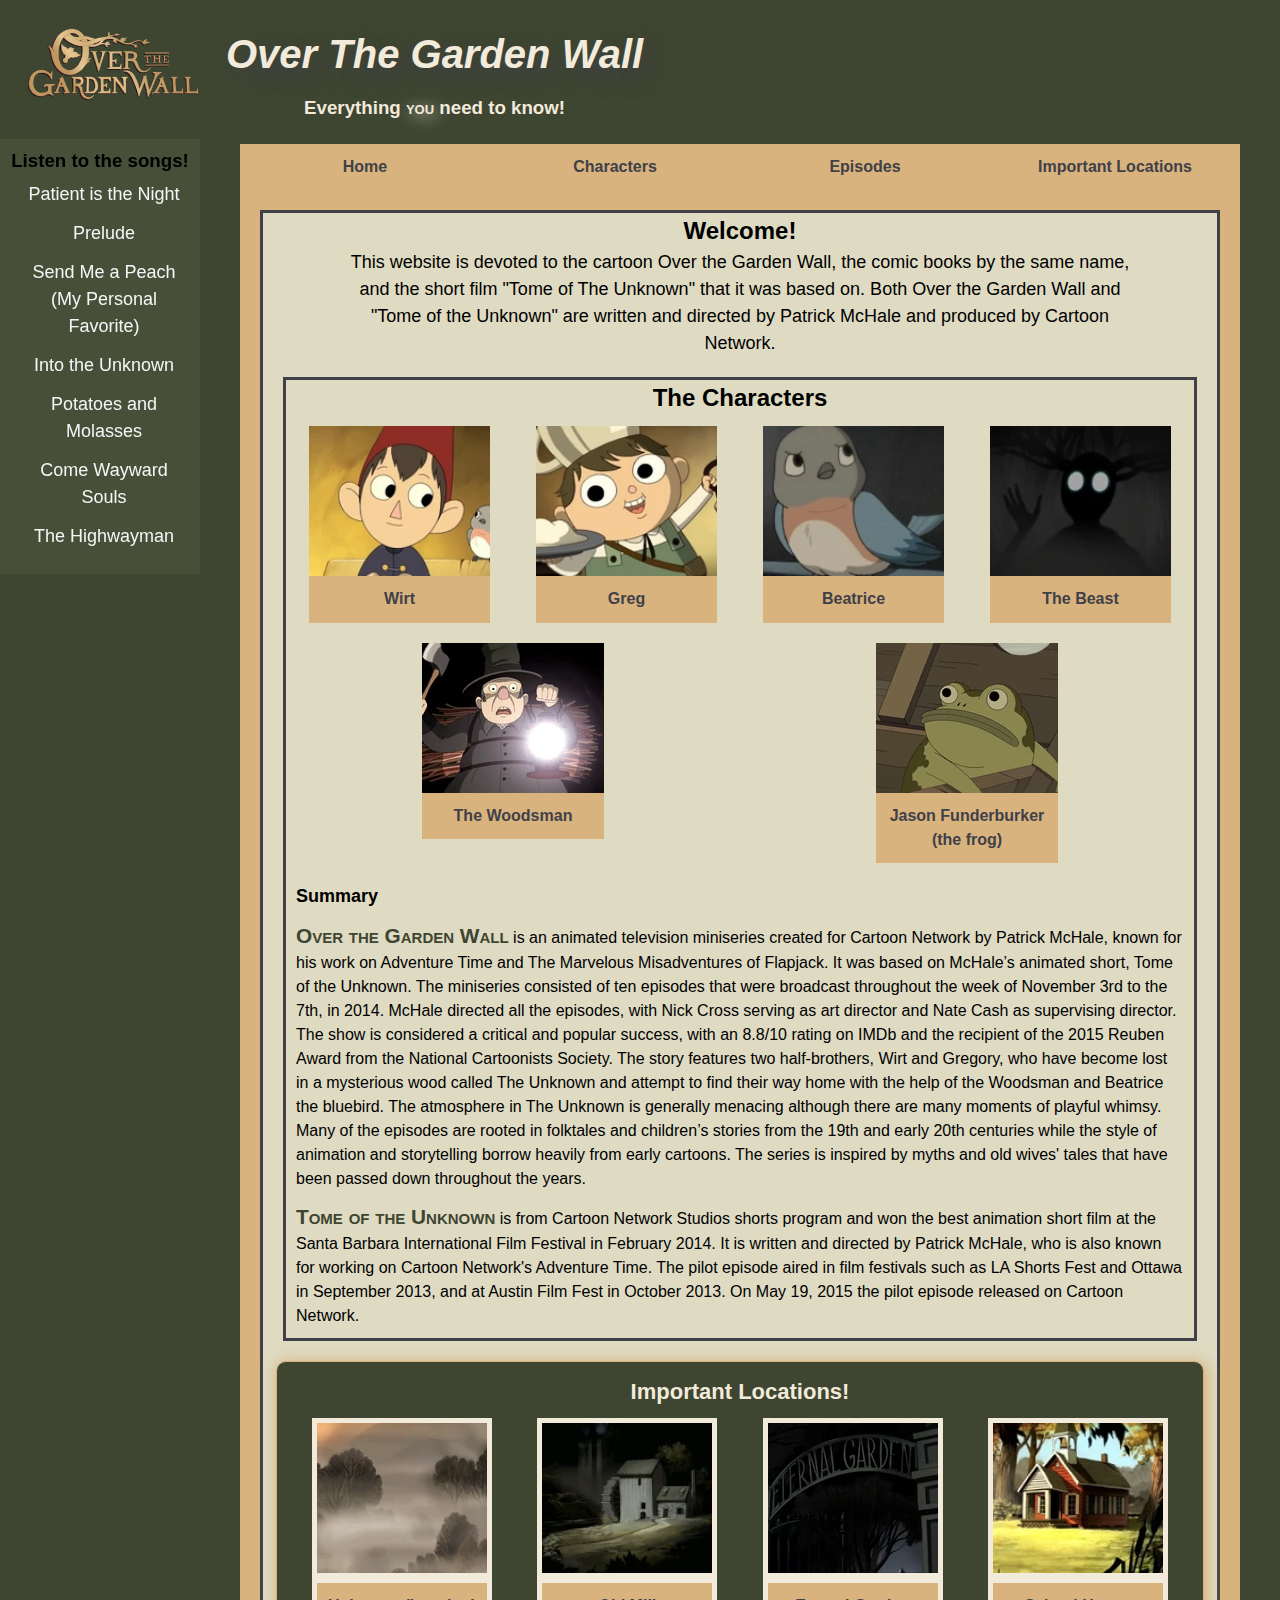
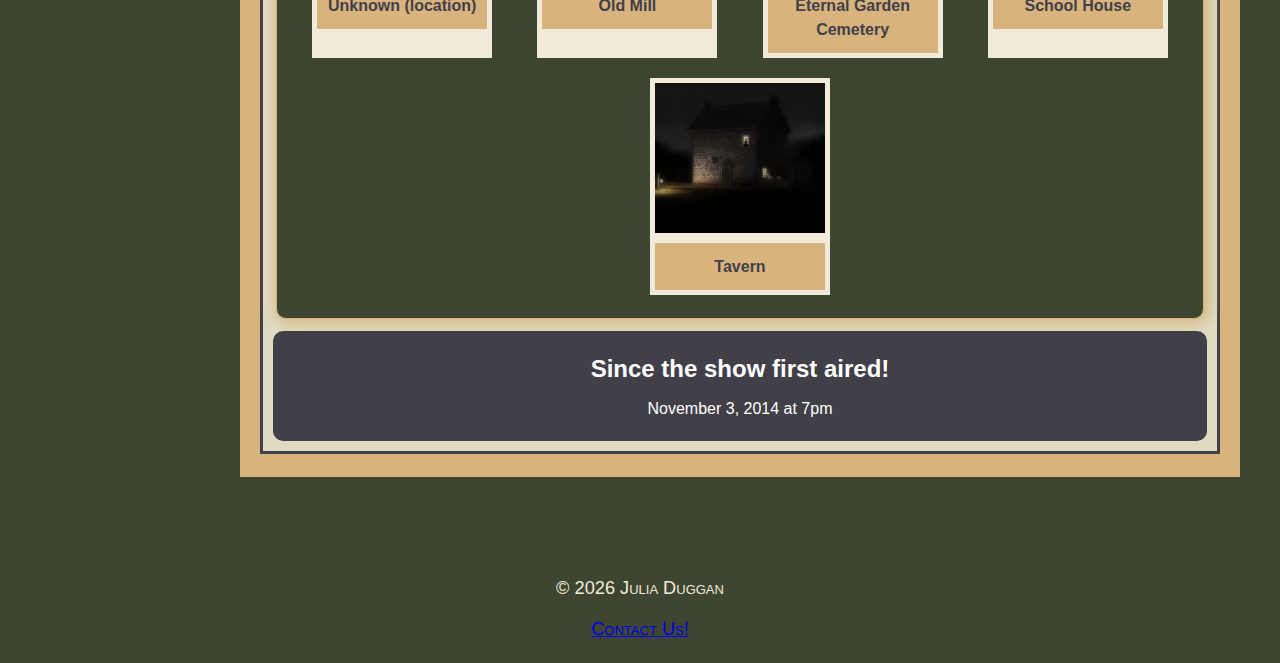
<file: index.html>
<!DOCTYPE html>
<html lang="en">
<head>
    <meta charset="UTF-8">
    <meta http-equiv="X-UA-Compatible" content="IE=edge">
    <meta name="viewport" content="width=device-width, initial-scale=1.0">
    <link rel="shortcut icon" href="images/favicon.png" type="image/x-icon">
    <link rel="stylesheet" href="https://cdnjs.cloudflare.com/ajax/libs/font-awesome/6.4.0/css/all.min.css">
    <link rel="stylesheet" href="styles/style.css">
    <title>Over the Garden Wall</title>
</head>
<body>
    <header class="clearfix">
		<a href="index.html"><img src="images/Over-the-Garden-Wall-logo-600x257.webp" alt="Click here to return to home page" title="Click here to return to home page"></a>
		<div>
			<h2>Over The Garden Wall</h2>
			<h3>Everything <span class="shadow">you</span> need to know!</h3>
		</div>
	</header>
    <main>
      <aside id="leftcol">
        <div class="sidenav">
          <h3>Listen to the songs!</h3>
          <ul>
            <li><a href="https://www.youtube.com/watch?v=GamWQdQSWmY" target="_blank">Patient is the Night</a></li>
            <li><a href="https://www.youtube.com/watch?v=htnXgyBbiyg" target="_blank">Prelude</a></li>
            <li><a href="https://www.youtube.com/watch?v=A8YkV5g32wU" target="_blank">Send Me a Peach &#40;My Personal Favorite&#41;</a></li>
            <li><a href="https://www.youtube.com/watch?v=bFQAcogDYvs" target="_blank">Into the Unknown </a></li>
            <li><a href="https://www.youtube.com/watch?v=x7dJXmgOaEo" target="_blank">Potatoes and Molasses</a></li>
            <li><a href="https://www.youtube.com/watch?v=AUofp5a0zUQ" target="_blank">Come Wayward Souls</a></li>
            <li><a href="https://www.youtube.com/watch?v=UpeBr94p_wk" target="_blank">The Highwayman</a></li>
          </ul>
        </div>
      </aside>

        <nav id="mobilemenu"></nav>
        <nav id="nav_menu">
            <ul>
                <li><a href="index.html">Home</a></li>
                <li><a href="characters/index.html">Characters</a></li>
                <li>
                    <a href="pages/ep1and2.html">Episodes</a>
                    <ul>
                        <li><a href="pages/ep1and2.html">Episodes 1 and 2</a></li>
                        <li><a href="pages/ep3and4.html">Episodes 3 and 4</a></li>
                        <li><a href="pages/ep5and6.html">Episodes 5 and 6</a></li>
                        <li><a href="pages/ep7and8.html">Episodes 7 and 8</a></li>
                        <li><a href="pages/ep9and10.html">Episodes 9 and 10</a></li>
                        <li><a href="../pages/tomeoftheunknown.html">Tome of the Unknown</a></li>
                    </ul>
                </li>
                <li id="last">
                    <a href="importantlocations/index.html">Important Locations</a>
                </li>
            </ul>
        <article>
			<section>
				<h2>Welcome!</h2>
				<p>This website is devoted to the cartoon Over the Garden Wall, the comic books by the same name, and the short film "Tome of The Unknown" that it was based on. Both Over the Garden Wall and "Tome of the Unknown" are written and directed by Patrick McHale and produced by Cartoon Network. </p>
			</section>
        <article>
            <section>
				<h2>The Characters</h2>
				<ul>
					<li><img src="images/Wirtthumb.webp" alt="Photo of the character Wirt"><a href="characters/#Wirt">Wirt</a></li>
					<li><img src="images/Gregthumb.webp" alt="Photo of the character Wirt"><a href="characters/#Greg">Greg</a></li>
					<li><img src="images/Beathumb.webp" alt="Photo of the character Beatrice"><a href="characters/#Beatrice">Beatrice</a></li>
					<li><img src="images/TheBeast.webp" alt="Photo of the character Beast"><a href="characters/#Beast">The Beast</a></li>
					<li><img src="images/Woods3.webp" alt="Photo of the character The Woodsman"><a href="characters/#Woodsman">The Woodsman</a></li>
          <li><img src="images/Gregs_frog_2944.webp" alt="Photo of the character Jason Funderburker &#40;the frog&#41;"><a href="characters/#Frog">Jason Funderburker &#40;the frog&#41;</a></li>
				</ul>
			</section>
            <h4>Summary</h4>
            <p><span class="emphasis">Over the Garden Wall</span> is an animated television miniseries created for Cartoon Network by Patrick McHale, known for his work on Adventure Time and The Marvelous Misadventures of Flapjack. It was based on McHale’s animated short, Tome of the Unknown. The miniseries consisted of ten episodes that were broadcast throughout the week of November 3rd to the 7th, in 2014. McHale directed all the episodes, with Nick Cross serving as art director and Nate Cash as supervising director. The show is considered a critical and popular success, with an 8.8/10 rating on IMDb and the recipient of the 2015 Reuben Award from the National Cartoonists Society. The story features two half-brothers, Wirt and Gregory, who have become lost in a mysterious wood called The Unknown and attempt to find their way home with the help of the Woodsman and Beatrice the bluebird. The atmosphere in The Unknown is generally menacing although there are many moments of playful whimsy. Many of the episodes are rooted in folktales and children’s stories from the 19th and early 20th centuries while the style of animation and storytelling borrow heavily from early cartoons. The series is inspired by myths and old wives' tales that have been passed down throughout the years.</p>
            <p><span class="emphasis">Tome of the Unknown</span> is from Cartoon Network Studios shorts program and won the best animation short film at the Santa Barbara International Film Festival in February 2014. It is written and directed by Patrick McHale, who is also known for working on Cartoon Network's Adventure Time. The pilot episode aired in film festivals such as LA Shorts Fest and Ottawa in September 2013, and at Austin Film Fest in October 2013. On May 19, 2015 the pilot episode released on Cartoon Network.</p>
        </article>
        <aside id="rightcol">
            <h3>Important Locations!</h3>
            <ul>
              <li>
                <img src="images/Unknown_treetops-0.webp" alt="Photo of the unknown location">
                <a href="importantlocations/#Unknown">Unknown (location)</a>
              </li>
              <li>
                <img src="images/The_old_grist_mill.webp" alt="Photo of the Old Mill">
                <a href="importantlocations/#OldMill">Old Mill</a>
              </li>
              <li>
                <img src="images/Tv6pcumx4oewxp5derau.webp" alt="Photo of the Eternal Garden Cemetery">
                <a href="importantlocations/#EternalGardenCemetery">Eternal Garden Cemetery</a>
              </li>
              <li>
                <img src="images/Schoolhouseotgw.webp" alt="Photo of the School House">
                <a href="importantlocations/#SchoolHouse">School House</a>
              </li>
              <li>
                <img src="images/Tavern.webp" alt="Photo of the Tavern">
                <a href="importantlocations/#Tavern">Tavern</a>
              </li>
            </ul>
          </aside>
        <div><button onclick="topFunction()" id="cornerBtn" title="Go to top"><i class="fa-solid fa-angle-up" style="color: gainsboro;"></i></button></div>
        
        <div style="margin-top: 20px; margin: 10px; background-color: #414048; color: #fff; border-radius: 10px; display: flex; justify-content: center; align-items: center;">
          <div style="text-align: center; padding: 10px;">
            <h1 id="displaytimer"></h1> 
            <h2>Since the show first aired!</h2>
            <p>November 3, 2014 at 7pm</p>
          </div>
        </div>     
    </article>

    </main>

    <footer>        
      <p>&copy; <span id="copyright"></span> Julia Duggan</p>
      <p><a href="https://www.hulu.com/series/over-the-garden-wall-7955110c-56cb-45b1-9eae-68550344128b" target="_blank">Contact Us!</a></p>
    </footer>
    <script src="js/script.js"></script>
</body>
</html>



<!-- things to fix
-I like how the home page content and media is the same when you resize but any other page is different
</file>
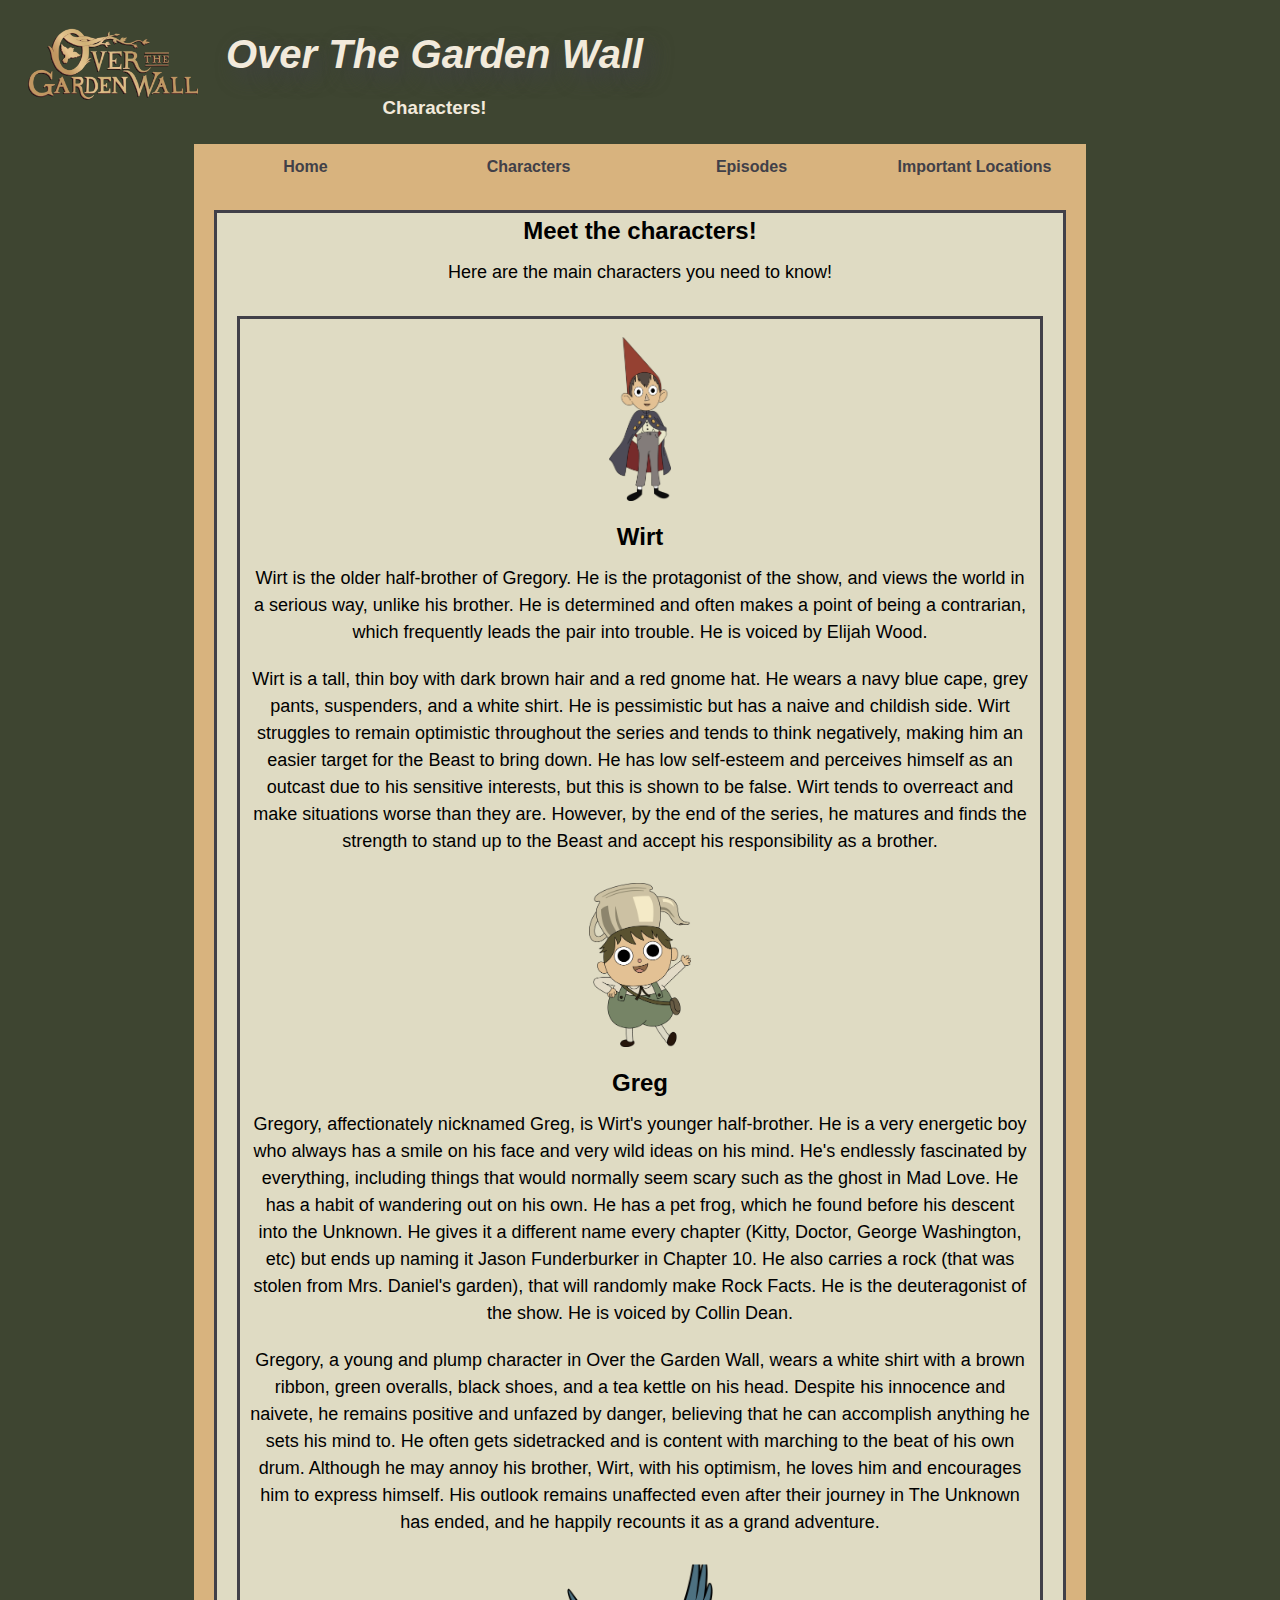
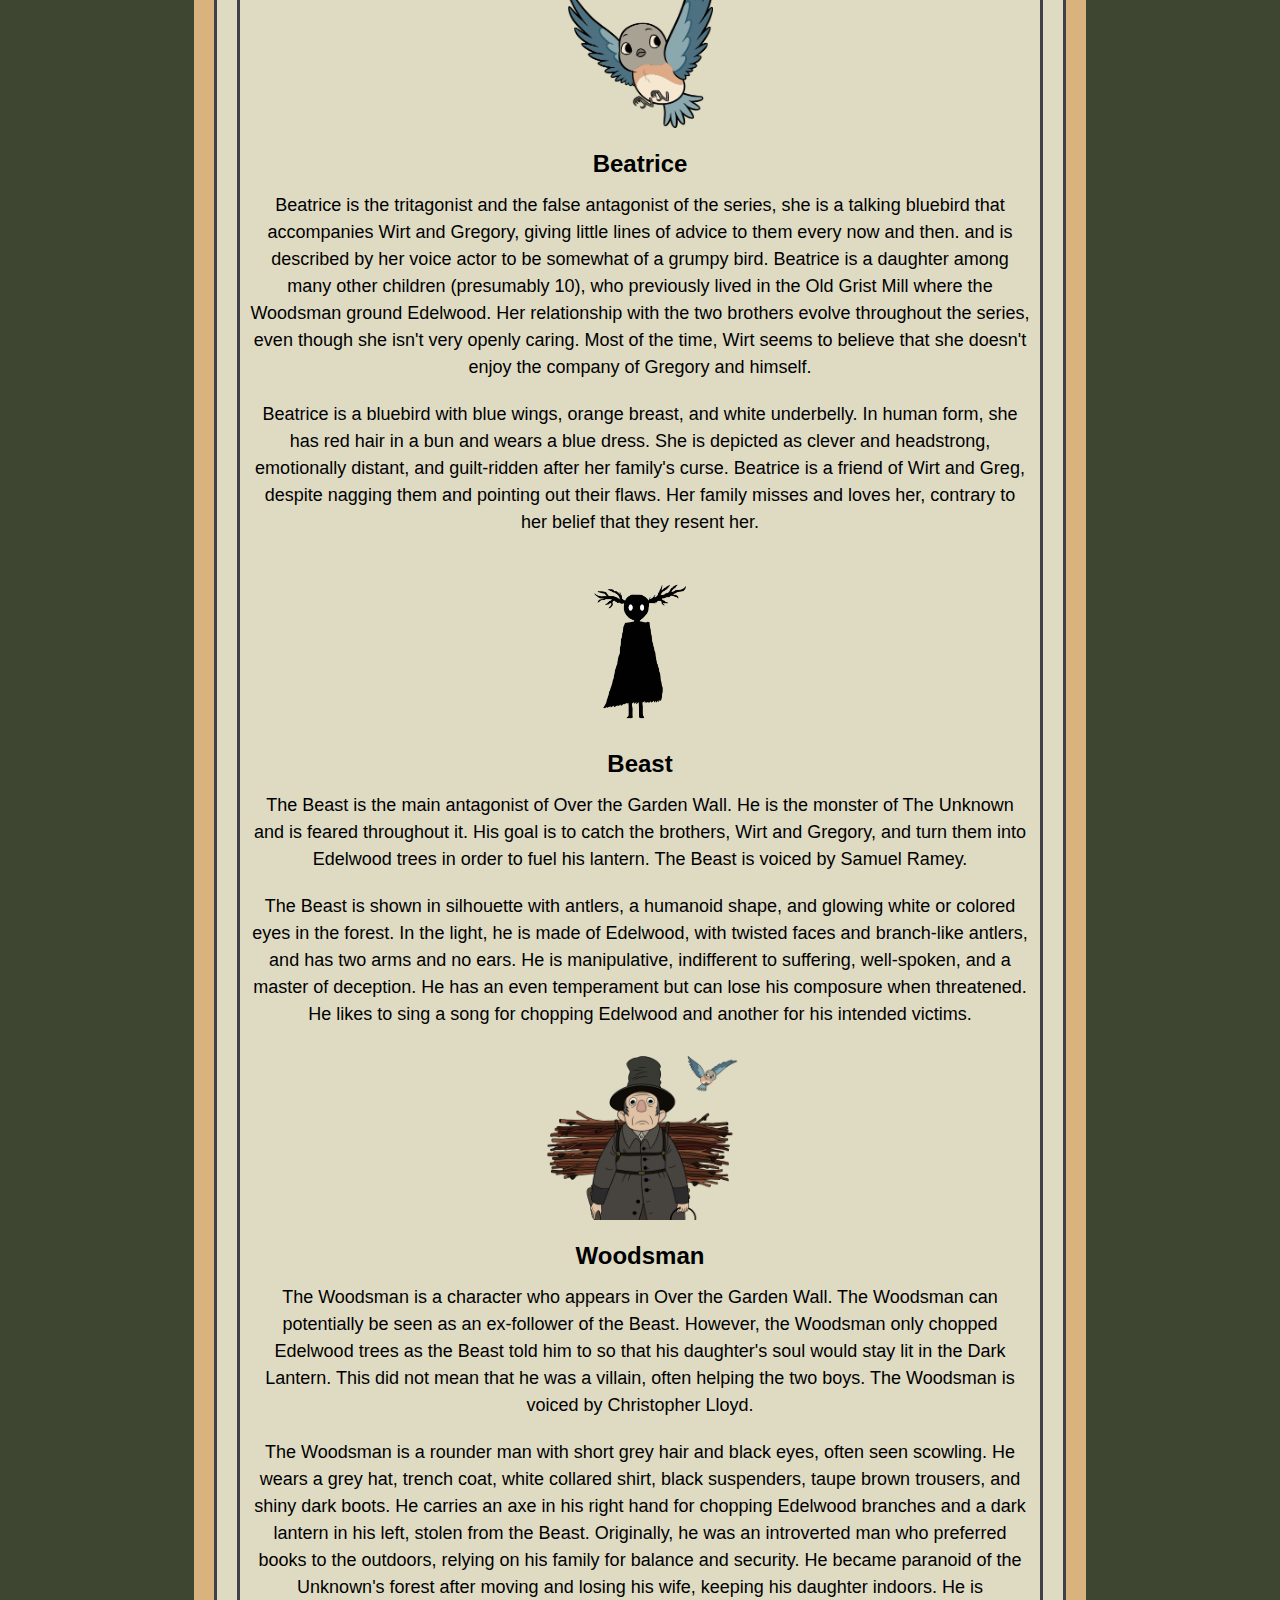
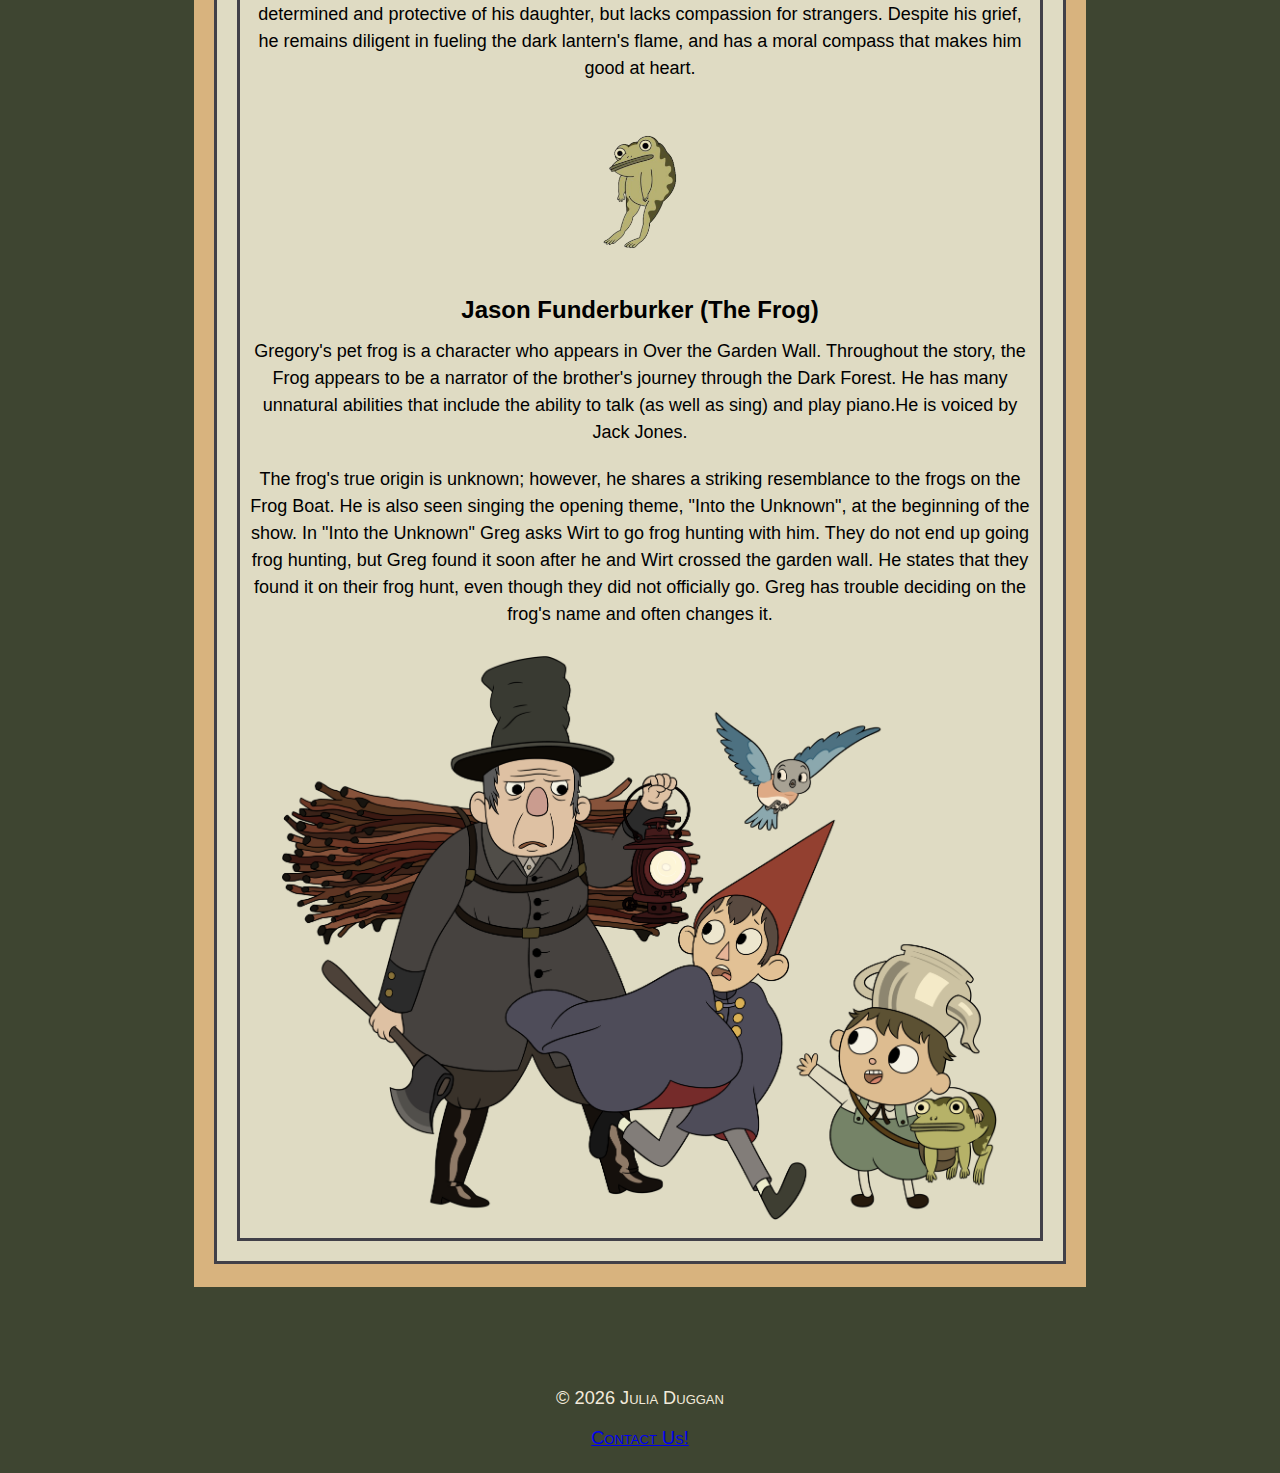
<file: characters/index.html>
<!DOCTYPE html>
<html lang="en">
<head>
    <meta charset="UTF-8">
    <meta http-equiv="X-UA-Compatible" content="IE=edge">
    <meta name="viewport" content="width=device-width, initial-scale=1.0">
    <link rel="shortcut icon" href="../images/favicon.png" type="image/x-icon">
    <link rel="stylesheet" href="https://cdnjs.cloudflare.com/ajax/libs/font-awesome/6.4.0/css/all.min.css">
    <link rel="stylesheet" href="../styles/characters.css">
    <link rel="stylesheet" href="../styles/style.css">
    <title>Over the Garden Wall | Characters</title>
</head>
<body>
    <header class="clearfix">
		<a href="index.html"><img src="../images/Over-the-Garden-Wall-logo-600x257.webp" alt="Click here to return to home page" title="Click here to return to home page"></a>
		<div>
			<h2>Over The Garden Wall</h2>
			<h3>Characters!</h3>
        </div>
	</header>
    <main>
        <nav id="mobilemenu"></nav>
        <nav id="nav_menu">
            <ul>
                <li><a href="../index.html">Home</a></li>
                <li><a href="../characters/index.html">Characters</a></li>
                <li>
                    <a href="../index.html">Episodes</a>
                    <ul>
                        <li><a href="../pages/ep1and2.html">Episodes 1 and 2</a></li>
                        <li><a href="../pages/ep3and4.html">Episodes 3 and 4</a></li>
                        <li><a href="../pages/ep5and6.html">Episodes 5 and 6</a></li>
                        <li><a href="../pages/ep7and8.html">Episodes 7 and 8</a></li>
                        <li><a href="../pages/ep9and10.html">Episodes 9 and 10</a></li>
                        <li><a href="../pages/tomeoftheunknown.html">Tome of the Unknown</a></li>
                    </ul>
                </li>
                <li id="last">
                    <a href="../importantlocations/index.html">Important Locations</a>
                </li>
            </ul>
        <article>
			<section>
				<h2>Meet the characters!</h2>
				<p>Here are the main characters you need to know!</p>
			</section>
        <article>
            <section>
                <img id="Wirt" src="../images/wirt.webp" alt="picture of the character Wirt" class="character-image">   
                <h2>Wirt</h2>
                <p>Wirt is the older half-brother of Gregory. He is the protagonist of the show, and views the world in a serious way, unlike his brother. He is determined and often makes a point of being a contrarian, which frequently leads the pair into trouble. He is voiced by Elijah Wood.</p>
                <p>Wirt is a tall, thin boy with dark brown hair and a red gnome hat. He wears a navy blue cape, grey pants, suspenders, and a white shirt. He is pessimistic but has a naive and childish side. Wirt struggles to remain optimistic throughout the series and tends to think negatively, making him an easier target for the Beast to bring down. He has low self-esteem and perceives himself as an outcast due to his sensitive interests, but this is shown to be false. Wirt tends to overreact and make situations worse than they are. However, by the end of the series, he matures and finds the strength to stand up to the Beast and accept his responsibility as a brother.
                </p>
            </section>
            <section>
                <img id="Greg" src="../images/greg.webp" alt="picture of the character Greg" class="character-image">
                <h2>Greg</h2>
                <p>Gregory, affectionately nicknamed Greg, is Wirt's younger half-brother. He is a very energetic boy who always has a smile on his face and very wild ideas on his mind. He's endlessly fascinated by everything, including things that would normally seem scary such as the ghost in Mad Love. He has a habit of wandering out on his own. He has a pet frog, which he found before his descent into the Unknown. He gives it a different name every chapter (Kitty, Doctor, George Washington, etc) but ends up naming it Jason Funderburker in Chapter 10. He also carries a rock (that was stolen from Mrs. Daniel's garden), that will randomly make Rock Facts. He is the deuteragonist of the show. He is voiced by Collin Dean.</p>
                <p>Gregory, a young and plump character in Over the Garden Wall, wears a white shirt with a brown ribbon, green overalls, black shoes, and a tea kettle on his head. Despite his innocence and naivete, he remains positive and unfazed by danger, believing that he can accomplish anything he sets his mind to. He often gets sidetracked and is content with marching to the beat of his own drum. Although he may annoy his brother, Wirt, with his optimism, he loves him and encourages him to express himself. His outlook remains unaffected even after their journey in The Unknown has ended, and he happily recounts it as a grand adventure.
                </p>
            </section>
            <section>
                <img id="Beatrice" src="../images/beapic.png" alt="picture of the character Beatrice" class="character-image">
                <h2>Beatrice</h2>
                <p>Beatrice is the tritagonist and the false antagonist of the series, she is a talking bluebird that accompanies Wirt and Gregory, giving little lines of advice to them every now and then. and is described by her voice actor to be somewhat of a grumpy bird. Beatrice is a daughter among many other children (presumably 10), who previously lived in the Old Grist Mill where the Woodsman ground Edelwood. Her relationship with the two brothers evolve throughout the series, even though she isn't very openly caring. Most of the time, Wirt seems to believe that she doesn't enjoy the company of Gregory and himself.</p>
                <p>Beatrice is a bluebird with blue wings, orange breast, and white underbelly. In human form, she has red hair in a bun and wears a blue dress. She is depicted as clever and headstrong, emotionally distant, and guilt-ridden after her family's curse. Beatrice is a friend of Wirt and Greg, despite nagging them and pointing out their flaws. Her family misses and loves her, contrary to her belief that they resent her.
                </p>
            </section>
            <section>
                <img id="Beast" src="../images/thebeast.jpg.png" alt="picture of the character Beast" class="character-image">    
                <h2>Beast</h2>
                <p>The Beast is the main antagonist of Over the Garden Wall. He is the monster of The Unknown and is feared throughout it. His goal is to catch the brothers, Wirt and Gregory, and turn them into Edelwood trees in order to fuel his lantern. The Beast is voiced by Samuel Ramey.</p>
                <p>The Beast is shown in silhouette with antlers, a humanoid shape, and glowing white or colored eyes in the forest. In the light, he is made of Edelwood, with twisted faces and branch-like antlers, and has two arms and no ears. He is manipulative, indifferent to suffering, well-spoken, and a master of deception. He has an even temperament but can lose his composure when threatened. He likes to sing a song for chopping Edelwood and another for his intended victims.
                </p>
            </section>
            <section>
                <img id="Woodsman" src="../images/woodsman.webp" alt="picture of the character The Woodsman" class="character-image">    
                <h2>Woodsman</h2>
                <p>The Woodsman is a character who appears in Over the Garden Wall. The Woodsman can potentially be seen as an ex-follower of the Beast. However, the Woodsman only chopped Edelwood trees as the Beast told him to so that his daughter's soul would stay lit in the Dark Lantern. This did not mean that he was a villain, often helping the two boys. The Woodsman is voiced by Christopher Lloyd.</p>
                <p>The Woodsman is a rounder man with short grey hair and black eyes, often seen scowling. He wears a grey hat, trench coat, white collared shirt, black suspenders, taupe brown trousers, and shiny dark boots. He carries an axe in his right hand for chopping Edelwood branches and a dark lantern in his left, stolen from the Beast. Originally, he was an introverted man who preferred books to the outdoors, relying on his family for balance and security. He became paranoid of the Unknown's forest after moving and losing his wife, keeping his daughter indoors. He is determined and protective of his daughter, but lacks compassion for strangers. Despite his grief, he remains diligent in fueling the dark lantern's flame, and has a moral compass that makes him good at heart.
                </p>
            </section>
            <section>
                <img id="Frog" src="../images/frog.jpg.png" alt="picture of the character The Frog" class="character-image">
                <h2>Jason Funderburker &#40;The Frog&#41;</h2>
                <p>Gregory's pet frog is a character who appears in Over the Garden Wall. Throughout the story, the Frog appears to be a narrator of the brother's journey through the Dark Forest. He has many unnatural abilities that include the ability to talk (as well as sing) and play piano.He is voiced by Jack Jones.
                </p>
                <p>The frog's true origin is unknown; however, he shares a striking resemblance to the frogs on the Frog Boat. He is also seen singing the opening theme, "Into the Unknown", at the beginning of the show. In "Into the Unknown" Greg asks Wirt to go frog hunting with him. They do not end up going frog hunting, but Greg found it soon after he and Wirt crossed the garden wall. He states that they found it on their frog hunt, even though they did not officially go. Greg has trouble deciding on the frog's name and often changes it.
                </p>
            </section>
        <img src="../images/everyone.png" alt="picture of the main characters" class="character-everyone-image">    
    </article>
    <div><button onclick="topFunction()" id="cornerBtn" title="Go to top"><i class="fa-solid fa-angle-up" style="color: gainsboro;"></i></button></div>
    
</main>
    <footer>
        <p>&copy; <span id="copyright"></span> Julia Duggan</p>
        <p><a href="https://www.hulu.com/series/over-the-garden-wall-7955110c-56cb-45b1-9eae-68550344128b" target="_blank">Contact Us!</a></p>
    </footer>
    <script src="../js/script.js"></script>
</body>
</html>
</file>
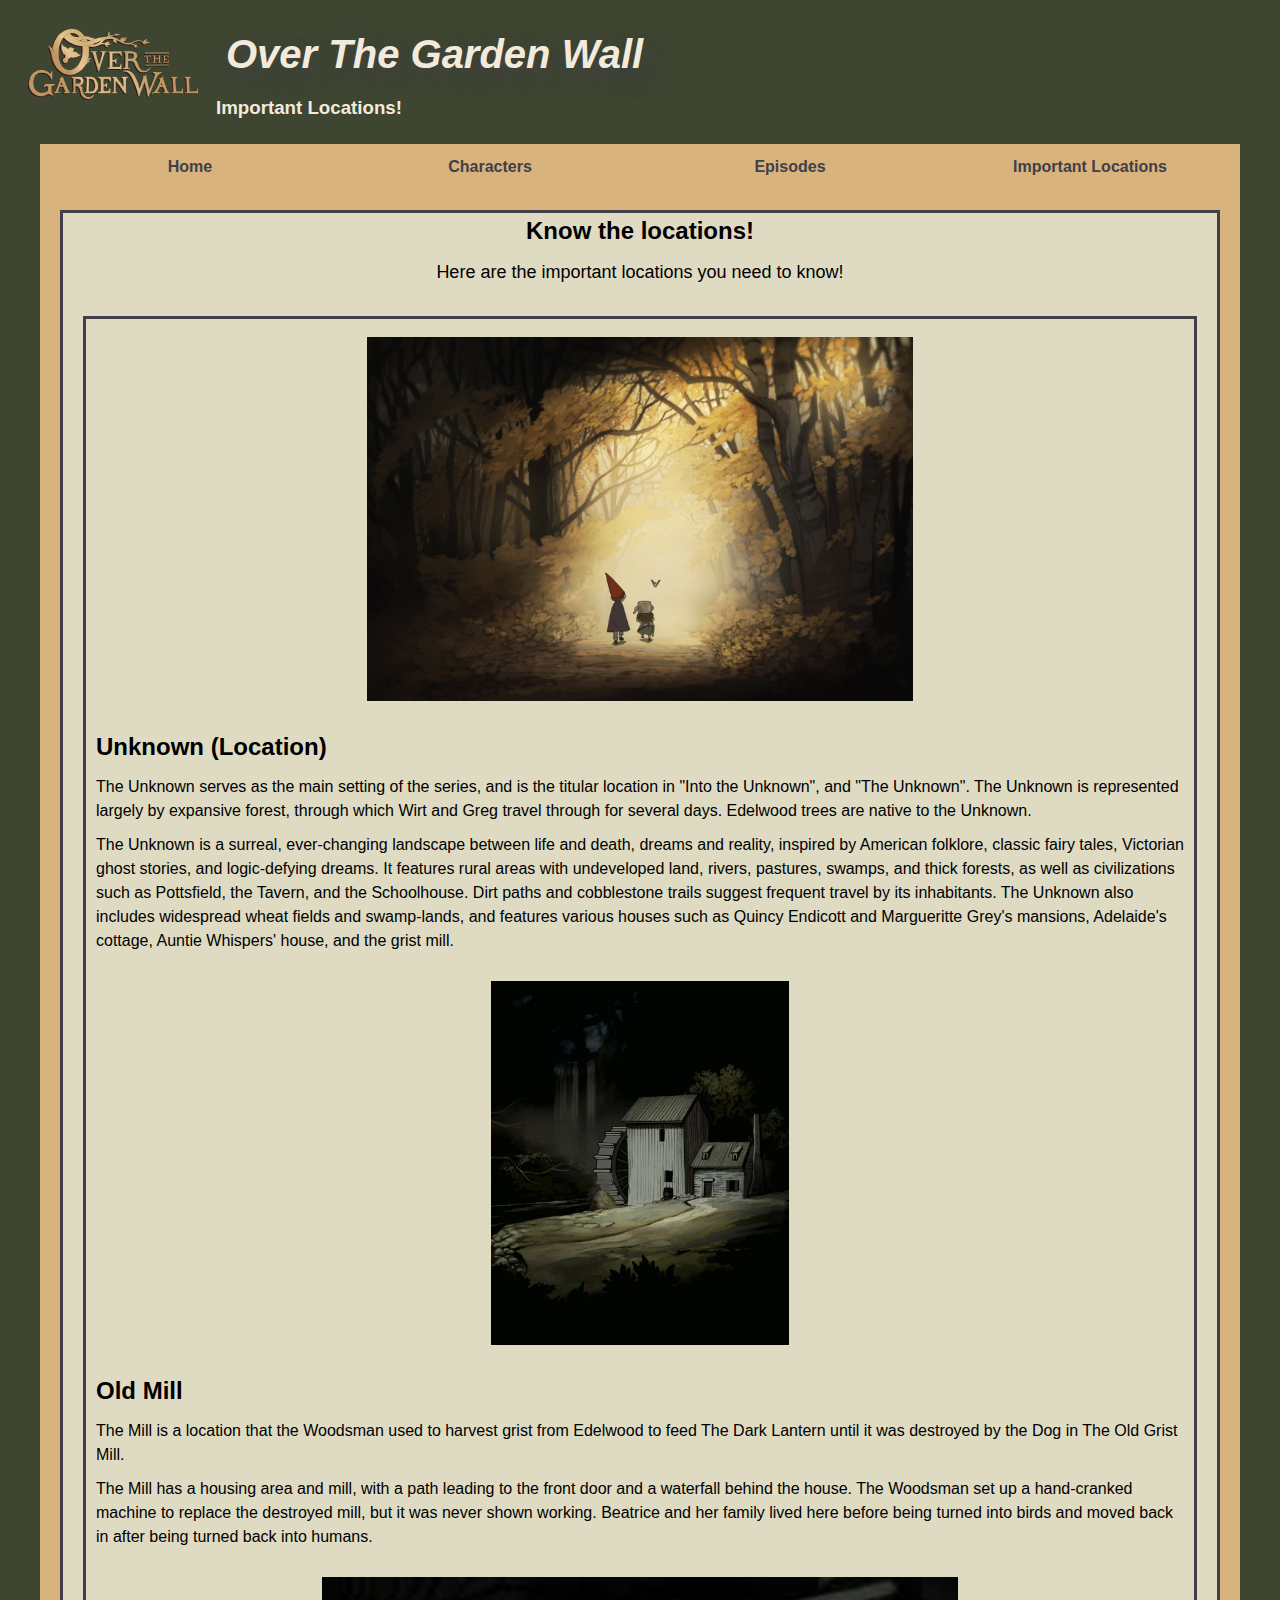
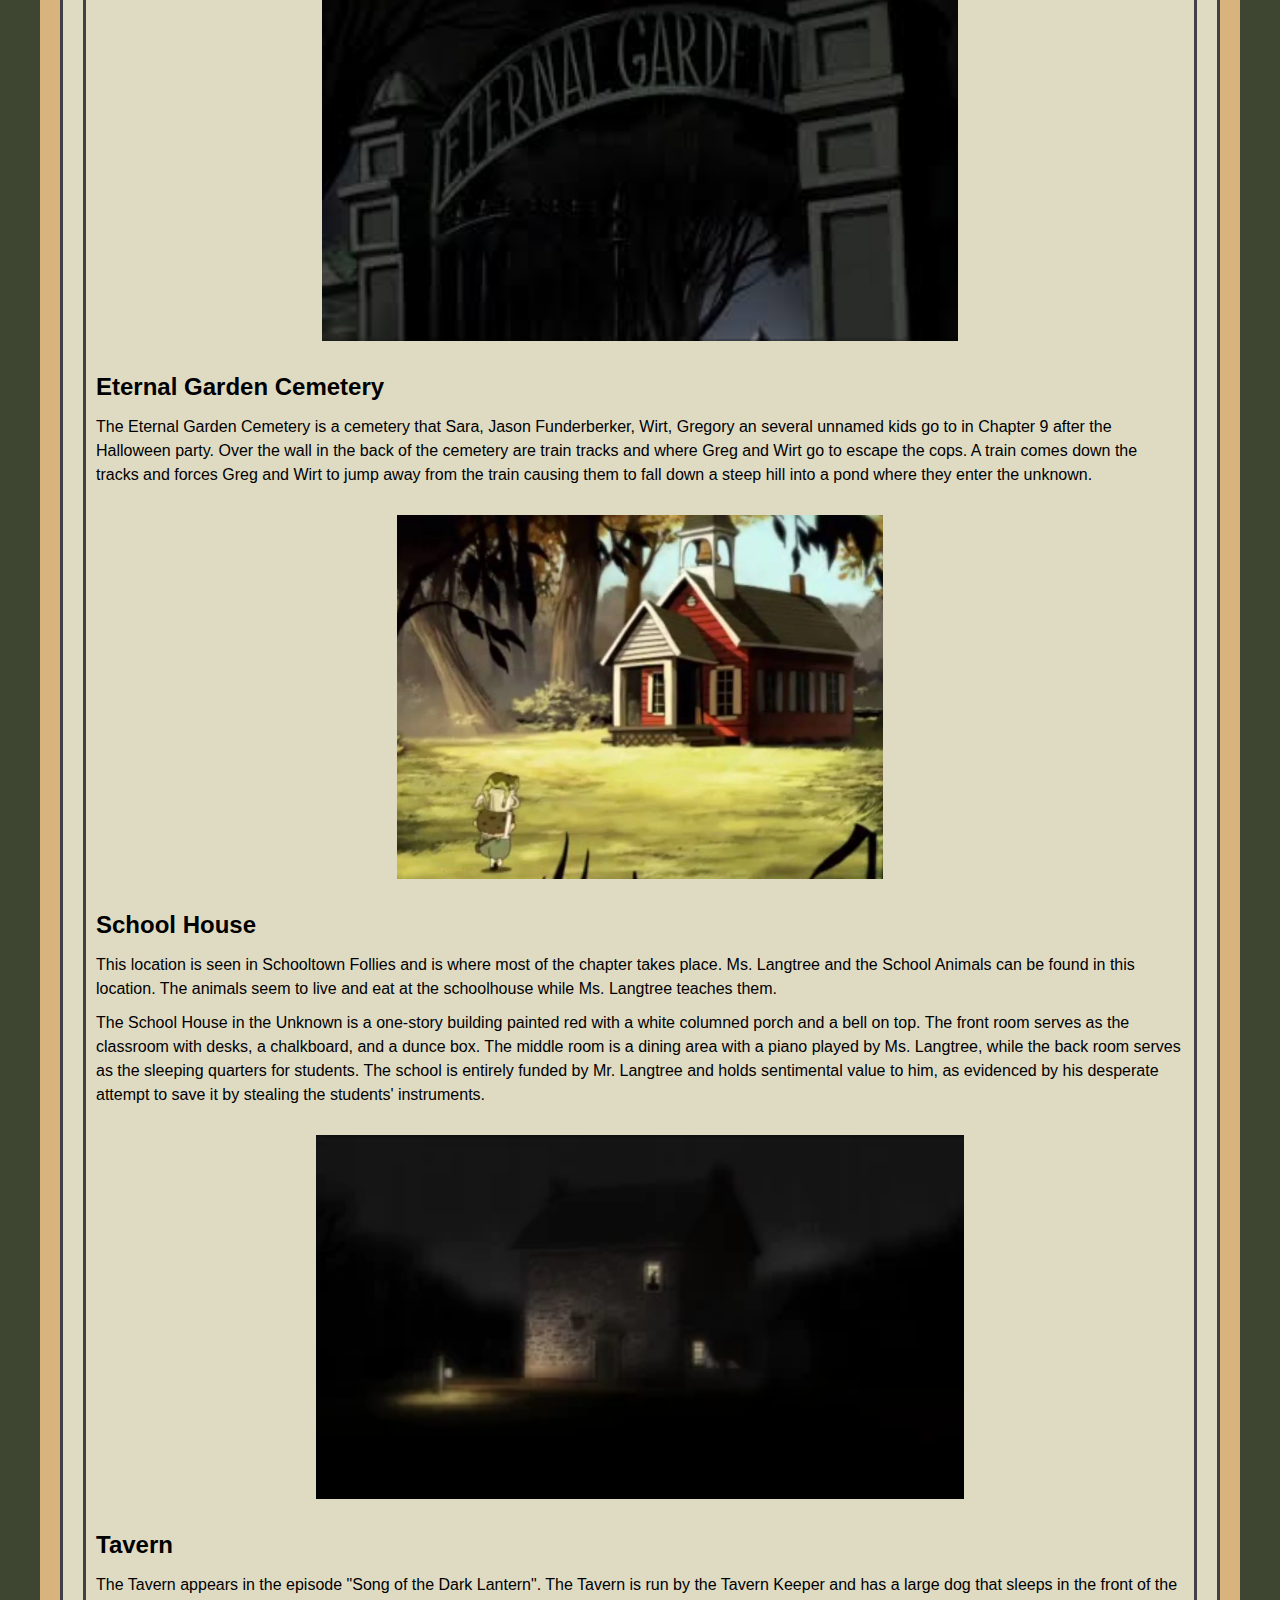
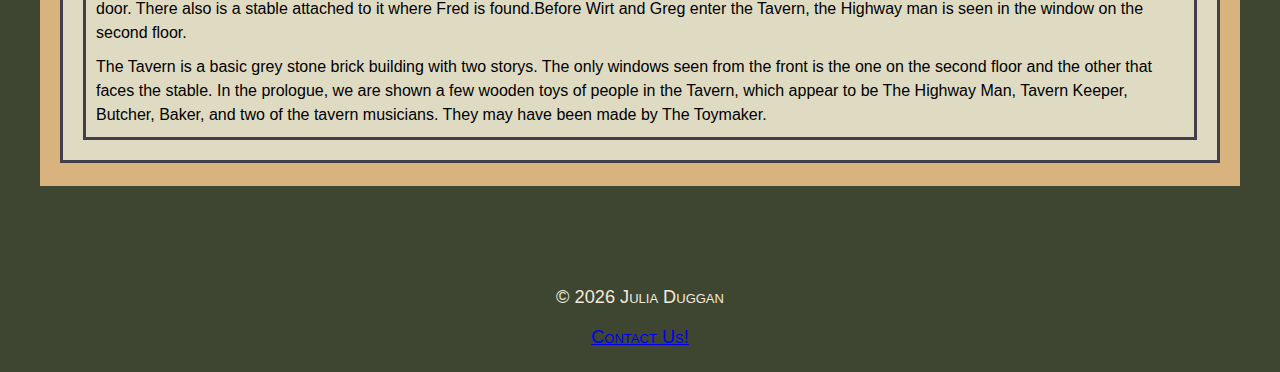
<file: importantlocations/index.html>
<!DOCTYPE html>
<html lang="en">
<head>
    <meta charset="UTF-8">
    <meta http-equiv="X-UA-Compatible" content="IE=edge">
    <meta name="viewport" content="width=device-width, initial-scale=1.0">
    <link rel="shortcut icon" href="../images/favicon.png" type="image/x-icon">
    <link rel="stylesheet" href="https://cdnjs.cloudflare.com/ajax/libs/font-awesome/6.4.0/css/all.min.css">
    <link rel="stylesheet" href="../styles/characters.css">
    <title>Over the Garden Wall | Important Locations</title>
</head>
<body>
    <header class="clearfix">
		<a href="index.html"><img src="../images/Over-the-Garden-Wall-logo-600x257.webp" alt="Click here to return to home page" title="Click here to return to home page"></a>
		<div>
			<h2>Over The Garden Wall</h2>
			<h3>Important Locations!</h3>
		</div>
	</header>
    <main>
        <nav id="mobilemenu"></nav>
        <nav id="nav_menu">
            <ul>
                <li><a href="../index.html">Home</a></li>
                <li><a href="../characters/index.html">Characters</a></li>
                <li>
                    <a href="../index.html">Episodes</a>
                    <ul>
                        <li><a href="../pages/ep1and2.html">Episodes 1 and 2</a></li>
                        <li><a href="../pages/ep3and4.html">Episodes 3 and 4</a></li>
                        <li><a href="../pages/ep5and6.html">Episodes 5 and 6</a></li>
                        <li><a href="../pages/ep7and8.html">Episodes 7 and 8</a></li>
                        <li><a href="../pages/ep9and10.html">Episodes 9 and 10</a></li>
                        <li><a href="../pages/tomeoftheunknown.html">Tome of the Unknown</a></li>
                    </ul>
                </li>
                <li id="last">
                    <a href="../importantlocations/index.html">Important Locations</a>
                </li>
            </ul>
            <article>
                <section>
                    <h2>Know the locations!</h2>
                    <p>Here are the important locations you need to know!</p>
                </section>
            <article>
            <img id="Unknown" src="../images/unknown.jpg" alt="picture of the Unknown" class="character-image">    
            <h2>Unknown &#40;Location&#41;</h2>
            <p>The Unknown serves as the main setting of the series, and is the titular location in "Into the Unknown", and "The Unknown". The Unknown is represented largely by expansive forest, through which Wirt and Greg travel through for several days. Edelwood trees are native to the Unknown.</p>
            <p>The Unknown is a surreal, ever-changing landscape between life and death, dreams and reality, inspired by American folklore, classic fairy tales, Victorian ghost stories, and logic-defying dreams. It features rural areas with undeveloped land, rivers, pastures, swamps, and thick forests, as well as civilizations such as Pottsfield, the Tavern, and the Schoolhouse. Dirt paths and cobblestone trails suggest frequent travel by its inhabitants. The Unknown also includes widespread wheat fields and swamp-lands, and features various houses such as Quincy Endicott and Margueritte Grey's mansions, Adelaide's cottage, Auntie Whispers' house, and the grist mill.
            </p>

            <img id="OldMill" src="../images/oldmill.webp" alt="picture of the Old Mill" class="character-image">    
            <h2>Old Mill</h2>
            <p>The Mill is a location that the Woodsman used to harvest grist from Edelwood to feed The Dark Lantern until it was destroyed by the Dog in The Old Grist Mill.
            </p>
            <p>The Mill has a housing area and mill, with a path leading to the front door and a waterfall behind the house. The Woodsman set up a hand-cranked machine to replace the destroyed mill, but it was never shown working. Beatrice and her family lived here before being turned into birds and moved back in after being turned back into humans.
            </p>

            <img id="EternalGardenCemetery" src="../images/cemetery.jpg" alt="picture of the Cemetery" class="character-image">    
            <h2>Eternal Garden Cemetery</h2>
            <p>The Eternal Garden Cemetery is a cemetery that Sara, Jason Funderberker, Wirt, Gregory an several unnamed kids go to in Chapter 9 after the Halloween party. Over the wall in the back of the cemetery are train tracks and where Greg and Wirt go to escape the cops. A train comes down the tracks and forces Greg and Wirt to jump away from the train causing them to fall down a steep hill into a pond where they enter the unknown.
            </p>

            <img id="SchoolHouse" src="../images/schoolhouse.webp" alt="picture of the School House" class="character-image">    
            <h2>School House</h2>
            <p>This location is seen in Schooltown Follies and is where most of the chapter takes place. Ms. Langtree and the School Animals can be found in this location. The animals seem to live and eat at the schoolhouse while Ms. Langtree teaches them.
            </p>
            <p>The School House in the Unknown is a one-story building painted red with a white columned porch and a bell on top. The front room serves as the classroom with desks, a chalkboard, and a dunce box. The middle room is a dining area with a piano played by Ms. Langtree, while the back room serves as the sleeping quarters for students. The school is entirely funded by Mr. Langtree and holds sentimental value to him, as evidenced by his desperate attempt to save it by stealing the students' instruments.
            </p>

            <img id="Tavern" src="../images/Tavern.webp" alt="picture of the Tavern" class="character-image">    
            <h2>Tavern</h2>
            <p>The Tavern appears in the episode "Song of the Dark Lantern". The Tavern is run by the Tavern Keeper and has a large dog that sleeps in the front of the door. There also is a stable attached to it where Fred is found.Before Wirt and Greg enter the Tavern, the Highway man is seen in the window on the second floor.</p>
            <p>The Tavern is a basic grey stone brick building with two storys. The only windows seen from the front is the one on the second floor and the other that faces the stable. In the prologue, we are shown a few wooden toys of people in the Tavern, which appear to be The Highway Man, Tavern Keeper, Butcher, Baker, and two of the tavern musicians. They may have been made by The Toymaker.
            </p>
        </article>
        
    <div><button onclick="topFunction()" id="cornerBtn" title="Go to top"><i class="fa-solid fa-angle-up" style="color: gainsboro;"></i></button></div>
    </main>
    <footer>
        <p>&copy; <span id="copyright"></span> Julia Duggan</p>
        <p><a href="https://www.hulu.com/series/over-the-garden-wall-7955110c-56cb-45b1-9eae-68550344128b" target="_blank">Contact Us!</a></p>
    </footer>
    <script src="../js/script.js"></script>
</body>
</html>
</file>
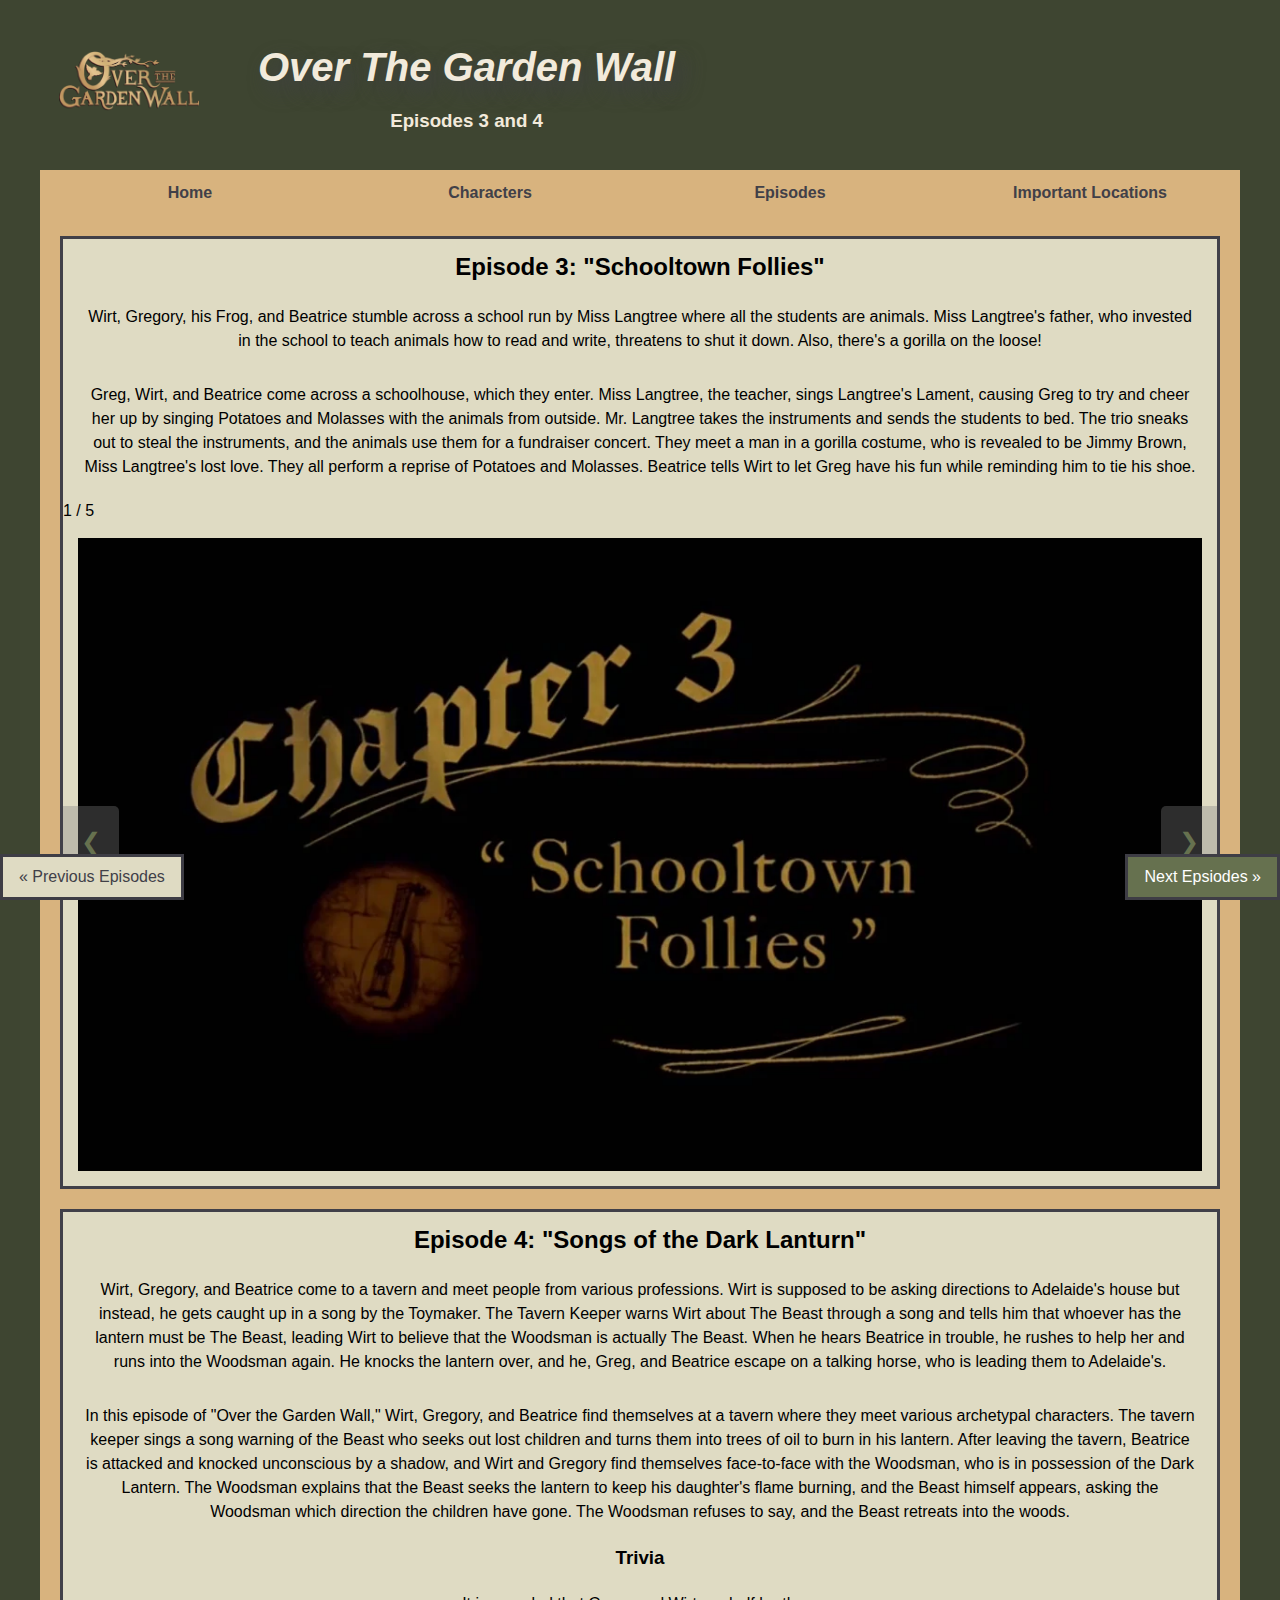
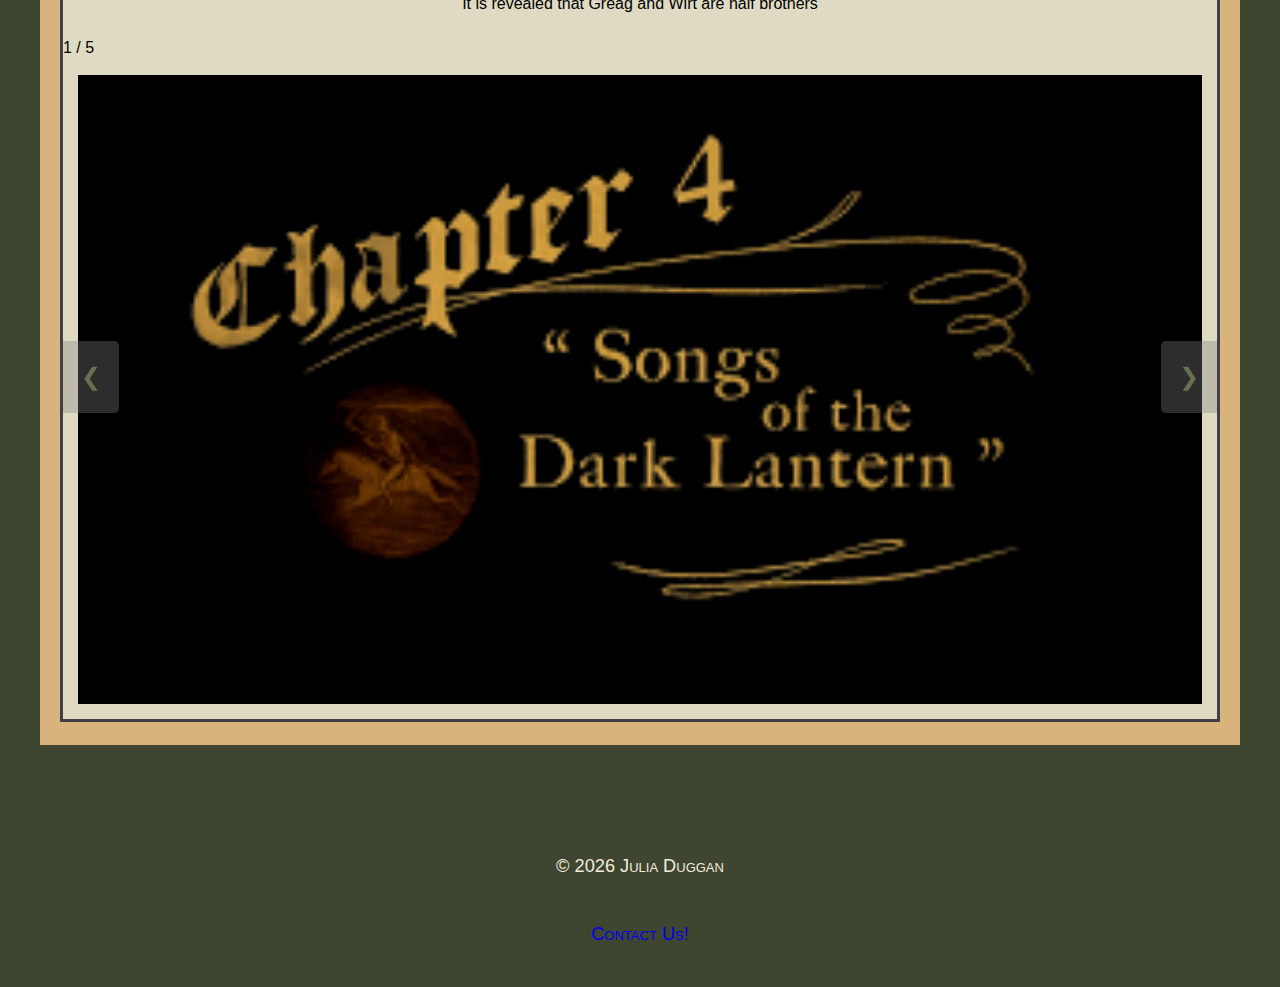
<file: pages/ep3and4.html>
<!DOCTYPE html>
<html lang="en">
<head>
    <meta charset="UTF-8">
    <meta http-equiv="X-UA-Compatible" content="IE=edge">
    <meta name="viewport" content="width=device-width, initial-scale=1.0">
    <link rel="shortcut icon" href="../images/favicon.png" type="image/x-icon">
    <link rel="stylesheet" href="https://cdnjs.cloudflare.com/ajax/libs/font-awesome/6.4.0/css/all.min.css">
    <link rel="stylesheet" href="../styles/episodes.css">
    <title>Over the Garden Wall | Episodes 3 and 4</title>
</head>
<body>
    <header>
        <a href="index.html"><img src="../images/Over-the-Garden-Wall-logo-600x257.webp" alt="Click here to return to home page" title="Click here to return to home page"></a>
        <div>
          <h2>Over The Garden Wall</h2>
          <h3>Episodes 3 and 4</h3>
      </div>
    </header>
    <main>
        <nav id="mobilemenu"></nav>
        <nav id="nav_menu">
            <ul>
                <li><a href="../index.html">Home</a></li>
                <li><a href="../characters/index.html">Characters</a></li>
                <li>
                    <a href="../index.html">Episodes</a>
                    <ul>
                        <li><a href="../pages/ep1and2.html">Episodes 1 and 2</a></li>
                        <li><a href="../pages/ep3and4.html">Episodes 3 and 4</a></li>
                        <li><a href="../pages/ep5and6.html">Episodes 5 and 6</a></li>
                        <li><a href="../pages/ep7and8.html">Episodes 7 and 8</a></li>
                        <li><a href="../pages/ep9and10.html">Episodes 9 and 10</a></li>
                        <li><a href="../pages/tomeoftheunknown.html">Tome of the Unknown</a></li>
                    </ul>
                </li>
                <li id="last">
                    <a href="../importantlocations/index.html">Important Locations</a>
                </li>
            </ul>
        <article id="ep3">
            <h2>Episode 3: "Schooltown Follies"</h2>
            <p>Wirt, Gregory, his Frog, and Beatrice stumble across a school run by Miss Langtree where all the students are animals. Miss Langtree's father, who invested in the school to teach animals how to read and write, threatens to shut it down. Also, there's a gorilla on the loose!</p>
            <p>Greg, Wirt, and Beatrice come across a schoolhouse, which they enter. Miss Langtree, the teacher, sings Langtree's Lament, causing Greg to try and cheer her up by singing Potatoes and Molasses with the animals from outside. Mr. Langtree takes the instruments and sends the students to bed. The trio sneaks out to steal the instruments, and the animals use them for a fundraiser concert. They meet a man in a gorilla costume, who is revealed to be Jimmy Brown, Miss Langtree's lost love. They all perform a reprise of Potatoes and Molasses. Beatrice tells Wirt to let Greg have his fun while reminding him to tie his shoe.</p>
            
            <div id="slideshow1" class="slideshow-container">

                <div class="mySlides fade">
                  <div class="numbertext">1 / 5</div>
                  <img src="../images/ep3-1.webp" style="width:100%">
                </div>
                
                <div class="mySlides fade">
                  <div class="numbertext">2 / 5</div>
                  <img src="../images/ep3-2.webp" style="width:100%">
                </div>
                
                <div class="mySlides fade">
                  <div class="numbertext">3 / 5</div>
                  <img src="../images/ep3-3.webp" style="width:100%">
                </div>

                <div class="mySlides fade">
                    <div class="numbertext">4 / 5</div>
                    <img src="../images/ep3-4.png" style="width:100%">
                </div>

                <div class="mySlides fade">
                    <div class="numbertext">5 / 5</div>
                    <img src="../images/ep3-5.png" style="width:100%">
                </div>
                
                <a class="prev" onclick="plusSlides(-1,slideshow1)">&#10094;</a>
                <a class="next" onclick="plusSlides(1, slideshow1)">&#10095;</a>
                
                
                <div style="text-align:center">
                  <span class="dot" onclick="currentSlide(1, slideshow1)"></span> 
                  <span class="dot" onclick="currentSlide(2, slideshow1)"></span> 
                  <span class="dot" onclick="currentSlide(3, slideshow1)"></span> 
                  <span class="dot" onclick="currentSlide(4, slideshow1)"></span> 
                  <span class="dot" onclick="currentSlide(5, slideshow1)"></span> 
                </div>
                </div> 
        </article>

        <article id="ep4">
            <h2>Episode 4: "Songs of the Dark Lanturn"</h2>
            <p>Wirt, Gregory, and Beatrice come to a tavern and meet people from various professions. Wirt is supposed to be asking directions to Adelaide's house but instead, he gets caught up in a song by the Toymaker. The Tavern Keeper warns Wirt about The Beast through a song and tells him that whoever has the lantern must be The Beast, leading Wirt to believe that the Woodsman is actually The Beast. When he hears Beatrice in trouble, he rushes to help her and runs into the Woodsman again. He knocks the lantern over, and he, Greg, and Beatrice escape on a talking horse, who is leading them to Adelaide's.</p>
            <p>In this episode of "Over the Garden Wall," Wirt, Gregory, and Beatrice find themselves at a tavern where they meet various archetypal characters. The tavern keeper sings a song warning of the Beast who seeks out lost children and turns them into trees of oil to burn in his lantern. After leaving the tavern, Beatrice is attacked and knocked unconscious by a shadow, and Wirt and Gregory find themselves face-to-face with the Woodsman, who is in possession of the Dark Lantern. The Woodsman explains that the Beast seeks the lantern to keep his daughter's flame burning, and the Beast himself appears, asking the Woodsman which direction the children have gone. The Woodsman refuses to say, and the Beast retreats into the woods.</p>
            <h3>Trivia</h3>
            <p>It is revealed that Greag and Wirt are half brothers</p>
            <div id="slideshow2" class="slideshow-container">

                <div class="mySlides fade">
                  <div class="numbertext">1 / 5</div>
                  <img src="../images/ep4-1.png" style="width:100%">
                </div>
                
                <div class="mySlides fade">
                  <div class="numbertext">2 / 5</div>
                  <img src="../images/ep4-2.webp" style="width:100%">
                </div>
                
                <div class="mySlides fade">
                  <div class="numbertext">3 / 5</div>
                  <img src="../images/ep4-3.webp" style="width:100%">
                </div>
                
                <div class="mySlides fade">
                    <div class="numbertext">4 / 5</div>
                    <img src="../images/ep4-4.jpg" style="width:100%">
                </div>
    
                <div class="mySlides fade">
                    <div class="numbertext">5 / 5</div>
                    <img src="../images/ep4-5.webp" style="width:100%">
                </div>
                <a class="prev" onclick="plusSlides(-1, this.parentNode)">&#10094;</a>
                <a class="next" onclick="plusSlides(1, this.parentNode)">&#10095;</a>
                
                
                <div style="text-align:center">
                  <span class="dot" onclick="currentSlide(1, slideshow2)"></span> 
                  <span class="dot" onclick="currentSlide(2, slideshow2)"></span> 
                  <span class="dot" onclick="currentSlide(3, slideshow2)"></span> 
                  <span class="dot" onclick="currentSlide(4, slideshow2)"></span> 
                  <span class="dot" onclick="currentSlide(5, slideshow2)"></span> 
                </div>
                </div>
        </article>
        <a href="../pages/ep1and2.html" class="previouspage">&laquo; Previous Episodes</a>
        <a href="../pages/ep5and6.html" class="nextpage">Next Epsiodes &raquo;</a>


        <div><button onclick="topFunction()" id="cornerBtn" title="Go to top"><i class="fa-solid fa-angle-up" style="color: #c26f4f;"></i></button></div>

    </main>
    <footer>
        <p>&copy; <span id="copyright"></span> Julia Duggan</p>
        <p><a href="https://www.hulu.com/series/over-the-garden-wall-7955110c-56cb-45b1-9eae-68550344128b" target="_blank">Contact Us!</a></p>
    </footer>
    <script src="../js/script.js"></script>
</body>
</html>
</file>
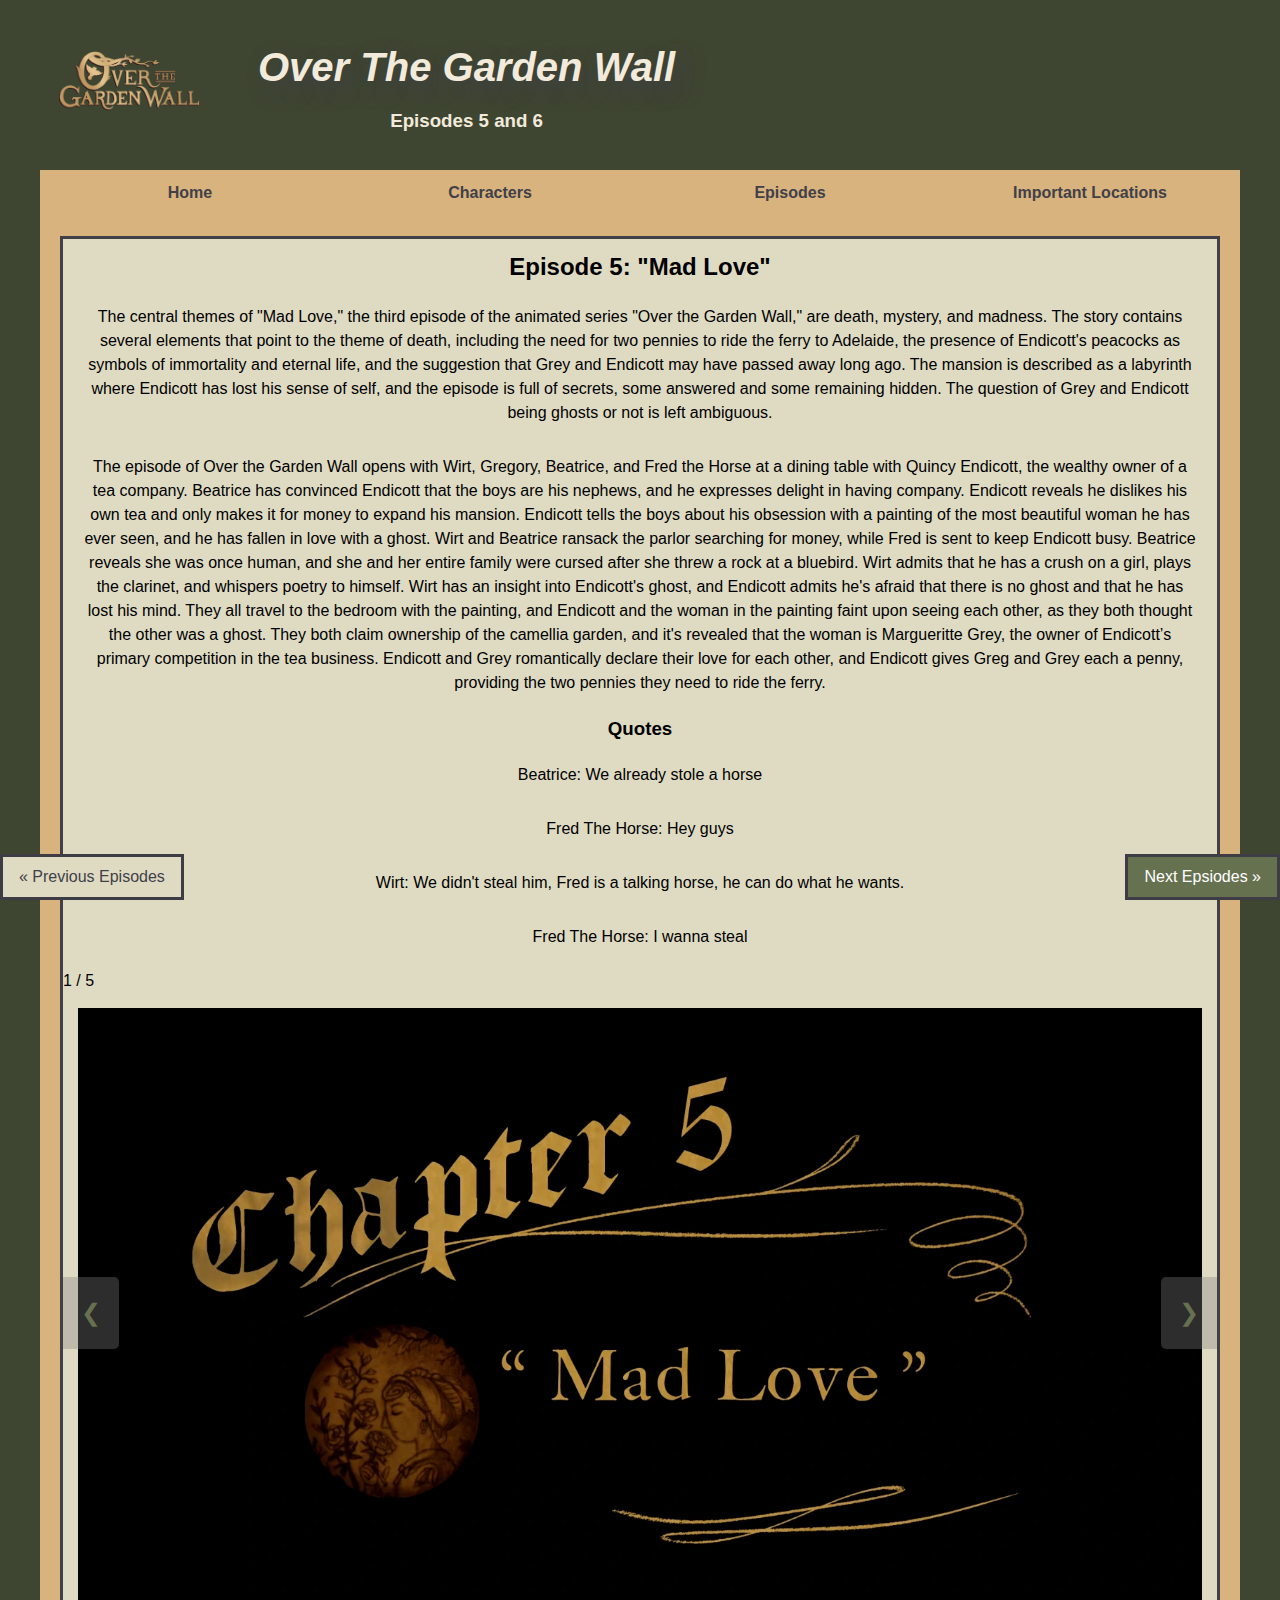
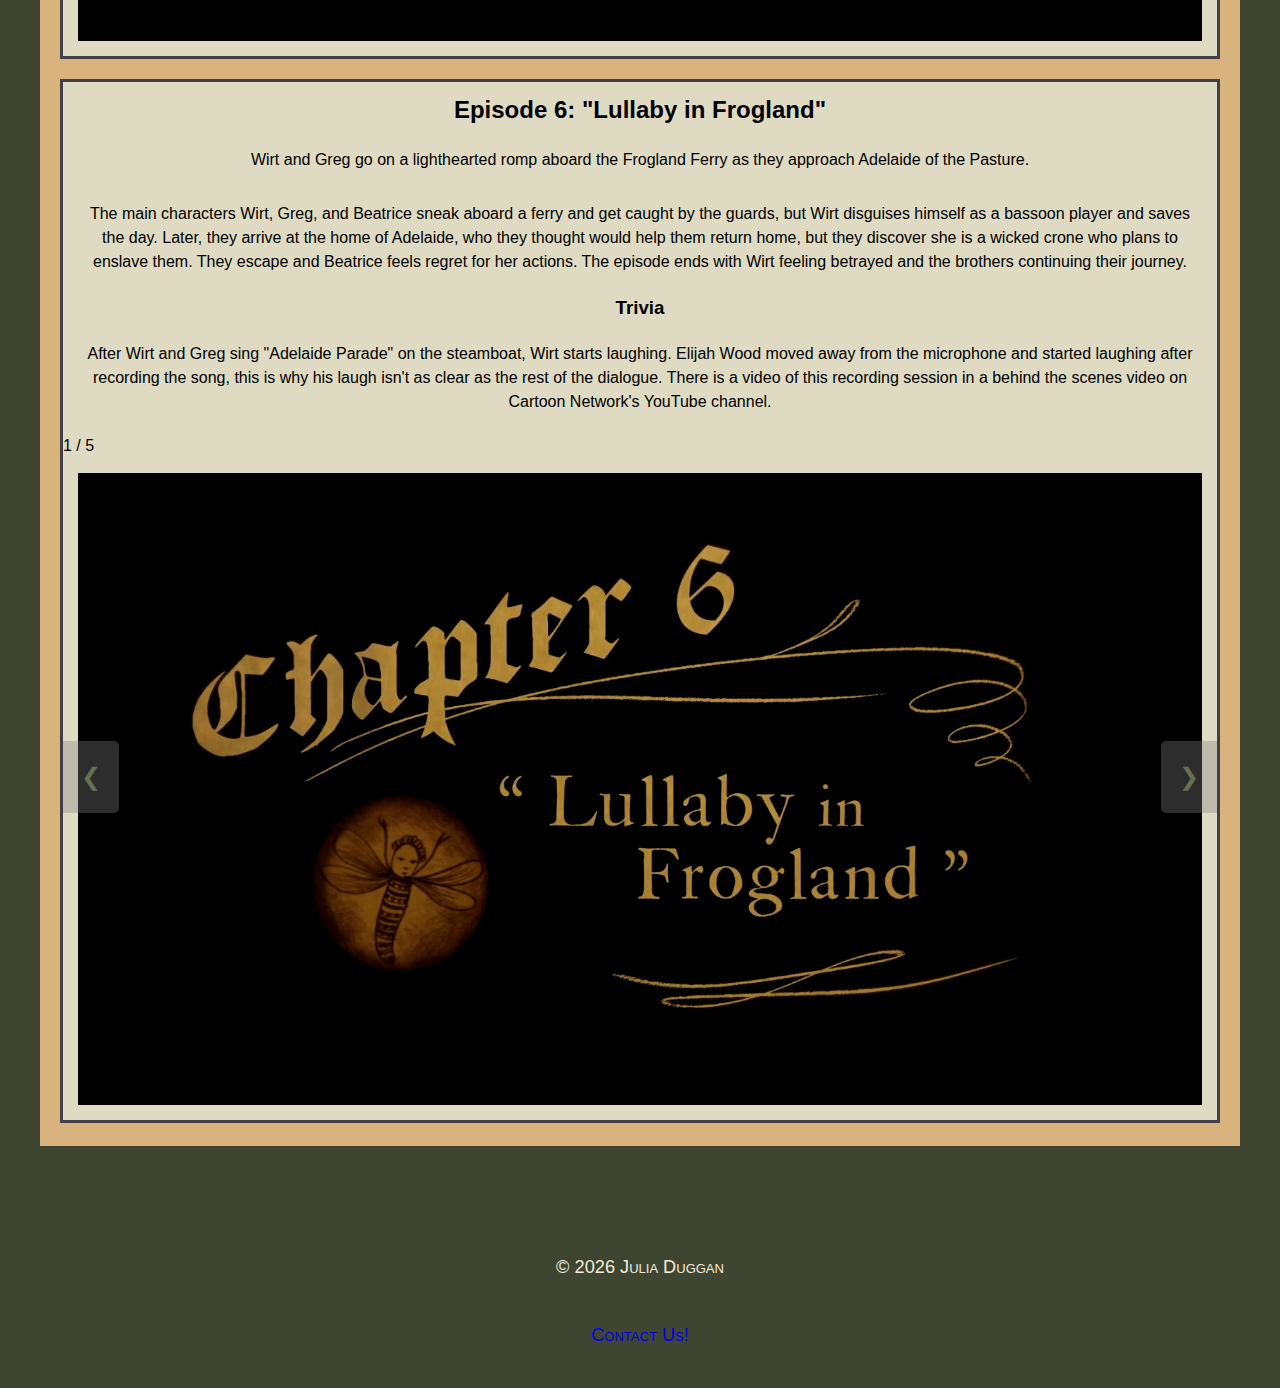
<file: pages/ep5and6.html>
<!DOCTYPE html>
<html lang="en">
<head>
    <meta charset="UTF-8">
    <meta http-equiv="X-UA-Compatible" content="IE=edge">
    <meta name="viewport" content="width=device-width, initial-scale=1.0">
    <link rel="shortcut icon" href="../images/favicon.png" type="image/x-icon">
    <link rel="stylesheet" href="https://cdnjs.cloudflare.com/ajax/libs/font-awesome/6.4.0/css/all.min.css">
    <link rel="stylesheet" href="../styles/episodes.css">
    <title>Over the Garden Wall | Episodes 5 and 6</title>
</head>
<body>
    <header>
        <a href="index.html"><img src="../images/Over-the-Garden-Wall-logo-600x257.webp" alt="Click here to return to home page" title="Click here to return to home page"></a>
        <div>
          <h2>Over The Garden Wall</h2>
          <h3>Episodes 5 and 6</h3>
      </div>
    </header>
    <main>
        <nav id="mobilemenu"></nav>
        <nav id="nav_menu">
            <ul>
                <li><a href="../index.html">Home</a></li>
                <li><a href="../characters/index.html">Characters</a></li>
                <li>
                    <a href="../index.html">Episodes</a>
                    <ul>
                        <li><a href="../pages/ep1and2.html">Episodes 1 and 2</a></li>
                        <li><a href="../pages/ep3and4.html">Episodes 3 and 4</a></li>
                        <li><a href="../pages/ep5and6.html">Episodes 5 and 6</a></li>
                        <li><a href="../pages/ep7and8.html">Episodes 7 and 8</a></li>
                        <li><a href="../pages/ep9and10.html">Episodes 9 and 10</a></li>
                        <li><a href="../pages/tomeoftheunknown.html">Tome of the Unknown</a></li>
                    </ul>
                </li>
                <li id="last">
                    <a href="../importantlocations/index.html">Important Locations</a>
                </li>
            </ul>
        <article id="ep5">
            <h2>Episode 5: "Mad Love"</h2>
            <p>The central themes of "Mad Love," the third episode of the animated series "Over the Garden Wall," are death, mystery, and madness. The story contains several elements that point to the theme of death, including the need for two pennies to ride the ferry to Adelaide, the presence of Endicott's peacocks as symbols of immortality and eternal life, and the suggestion that Grey and Endicott may have passed away long ago. The mansion is described as a labyrinth where Endicott has lost his sense of self, and the episode is full of secrets, some answered and some remaining hidden. The question of Grey and Endicott being ghosts or not is left ambiguous.</p>
            <p>The episode of Over the Garden Wall opens with Wirt, Gregory, Beatrice, and Fred the Horse at a dining table with Quincy Endicott, the wealthy owner of a tea company. Beatrice has convinced Endicott that the boys are his nephews, and he expresses delight in having company. Endicott reveals he dislikes his own tea and only makes it for money to expand his mansion. Endicott tells the boys about his obsession with a painting of the most beautiful woman he has ever seen, and he has fallen in love with a ghost. Wirt and Beatrice ransack the parlor searching for money, while Fred is sent to keep Endicott busy. Beatrice reveals she was once human, and she and her entire family were cursed after she threw a rock at a bluebird. Wirt admits that he has a crush on a girl, plays the clarinet, and whispers poetry to himself. Wirt has an insight into Endicott's ghost, and Endicott admits he's afraid that there is no ghost and that he has lost his mind. They all travel to the bedroom with the painting, and Endicott and the woman in the painting faint upon seeing each other, as they both thought the other was a ghost. They both claim ownership of the camellia garden, and it's revealed that the woman is Margueritte Grey, the owner of Endicott’s primary competition in the tea business. Endicott and Grey romantically declare their love for each other, and Endicott gives Greg and Grey each a penny, providing the two pennies they need to ride the ferry.</p>
            <h3>Quotes</h3>
            <p>Beatrice: We already stole a horse</p>
            <p>Fred The Horse: Hey guys</p>
            <p>Wirt: We didn't steal him, Fred is a talking horse, he can do what he wants.</p>
            <p>Fred The Horse: I wanna steal</p>
            
            
            <div id="slideshow1" class="slideshow-container">

                <div class="mySlides fade">
                  <div class="numbertext">1 / 5</div>
                  <img src="../images/ep5-1.webp" style="width:100%">
                </div>
                
                <div class="mySlides fade">
                  <div class="numbertext">2 / 5</div>
                  <img src="../images/ep5-2.jpg" style="width:100%">
                </div>
                
                <div class="mySlides fade">
                  <div class="numbertext">3 / 5</div>
                  <img src="../images/ep5-3.jpg" style="width:100%">
                </div>

                <div class="mySlides fade">
                    <div class="numbertext">4 / 5</div>
                    <img src="../images/ep5-4.jpg" style="width:100%">
                </div>

                <div class="mySlides fade">
                    <div class="numbertext">5 / 5</div>
                    <img src="../images/ep5-5.png" style="width:100%">
                </div>
                
                <a class="prev" onclick="plusSlides(-1,slideshow1)">&#10094;</a>
                <a class="next" onclick="plusSlides(1, slideshow1)">&#10095;</a>
                
                
                <div style="text-align:center">
                  <span class="dot" onclick="currentSlide(1, slideshow1)"></span> 
                  <span class="dot" onclick="currentSlide(2, slideshow1)"></span> 
                  <span class="dot" onclick="currentSlide(3, slideshow1)"></span> 
                  <span class="dot" onclick="currentSlide(4, slideshow1)"></span> 
                  <span class="dot" onclick="currentSlide(5, slideshow1)"></span> 
                </div>
                </div>  
        </article>

        <article id="ep6">
            <h2>Episode 6: "Lullaby in Frogland"</h2>
            <p>Wirt and Greg go on a lighthearted romp aboard the Frogland Ferry as they approach Adelaide of the Pasture.</p>
            <p>The main characters Wirt, Greg, and Beatrice sneak aboard a ferry and get caught by the guards, but Wirt disguises himself as a bassoon player and saves the day. Later, they arrive at the home of Adelaide, who they thought would help them return home, but they discover she is a wicked crone who plans to enslave them. They escape and Beatrice feels regret for her actions. The episode ends with Wirt feeling betrayed and the brothers continuing their journey.</p>
            <h3>Trivia</h3>
            <p>After Wirt and Greg sing "Adelaide Parade" on the steamboat, Wirt starts laughing. Elijah Wood moved away from the microphone and started laughing after recording the song, this is why his laugh isn't as clear as the rest of the dialogue. There is a video of this recording session in a behind the scenes video on Cartoon Network's YouTube channel.</p>

            <div id="slideshow2" class="slideshow-container">

                <div class="mySlides fade">
                  <div class="numbertext">1 / 5</div>
                  <img src="../images/ep6-1.webp" style="width:100%">
                </div>
                
                <div class="mySlides fade">
                  <div class="numbertext">2 / 5</div>
                  <img src="../images/ep6-2.jpg" style="width:100%">
                </div>
                
                <div class="mySlides fade">
                  <div class="numbertext">3 / 5</div>
                  <img src="../images/ep6-3.png" style="width:100%">
                </div>
                
                <div class="mySlides fade">
                    <div class="numbertext">4 / 5</div>
                    <img src="../images/ep6-4.jpg" style="width:100%">
                </div>
    
                <div class="mySlides fade">
                    <div class="numbertext">5 / 5</div>
                    <img src="../images/ep6-5.jpg" style="width:100%">
                </div>
                <a class="prev" onclick="plusSlides(-1, this.parentNode)">&#10094;</a>
                <a class="next" onclick="plusSlides(1, this.parentNode)">&#10095;</a>
                
                
                <div style="text-align:center">
                  <span class="dot" onclick="currentSlide(1, slideshow2)"></span> 
                  <span class="dot" onclick="currentSlide(2, slideshow2)"></span> 
                  <span class="dot" onclick="currentSlide(3, slideshow2)"></span> 
                  <span class="dot" onclick="currentSlide(4, slideshow2)"></span> 
                  <span class="dot" onclick="currentSlide(5, slideshow2)"></span> 
                </div>
                </div>
        </article>
        <a href="../pages/ep3and4.html" class="previouspage">&laquo; Previous Episodes</a>
        <a href="../pages/ep7and8.html" class="nextpage">Next Epsiodes &raquo;</a>

        <div><button onclick="topFunction()" id="cornerBtn" title="Go to top"><i class="fa-solid fa-angle-up" style="color: #c26f4f;"></i></button></div>

    </main>
    <footer>
        <p>&copy; <span id="copyright"></span> Julia Duggan</p>
        <p><a href="https://www.hulu.com/series/over-the-garden-wall-7955110c-56cb-45b1-9eae-68550344128b" target="_blank">Contact Us!</a></p>
    </footer>
    <script src="../js/script.js"></script>
</body>
</html>
</file>
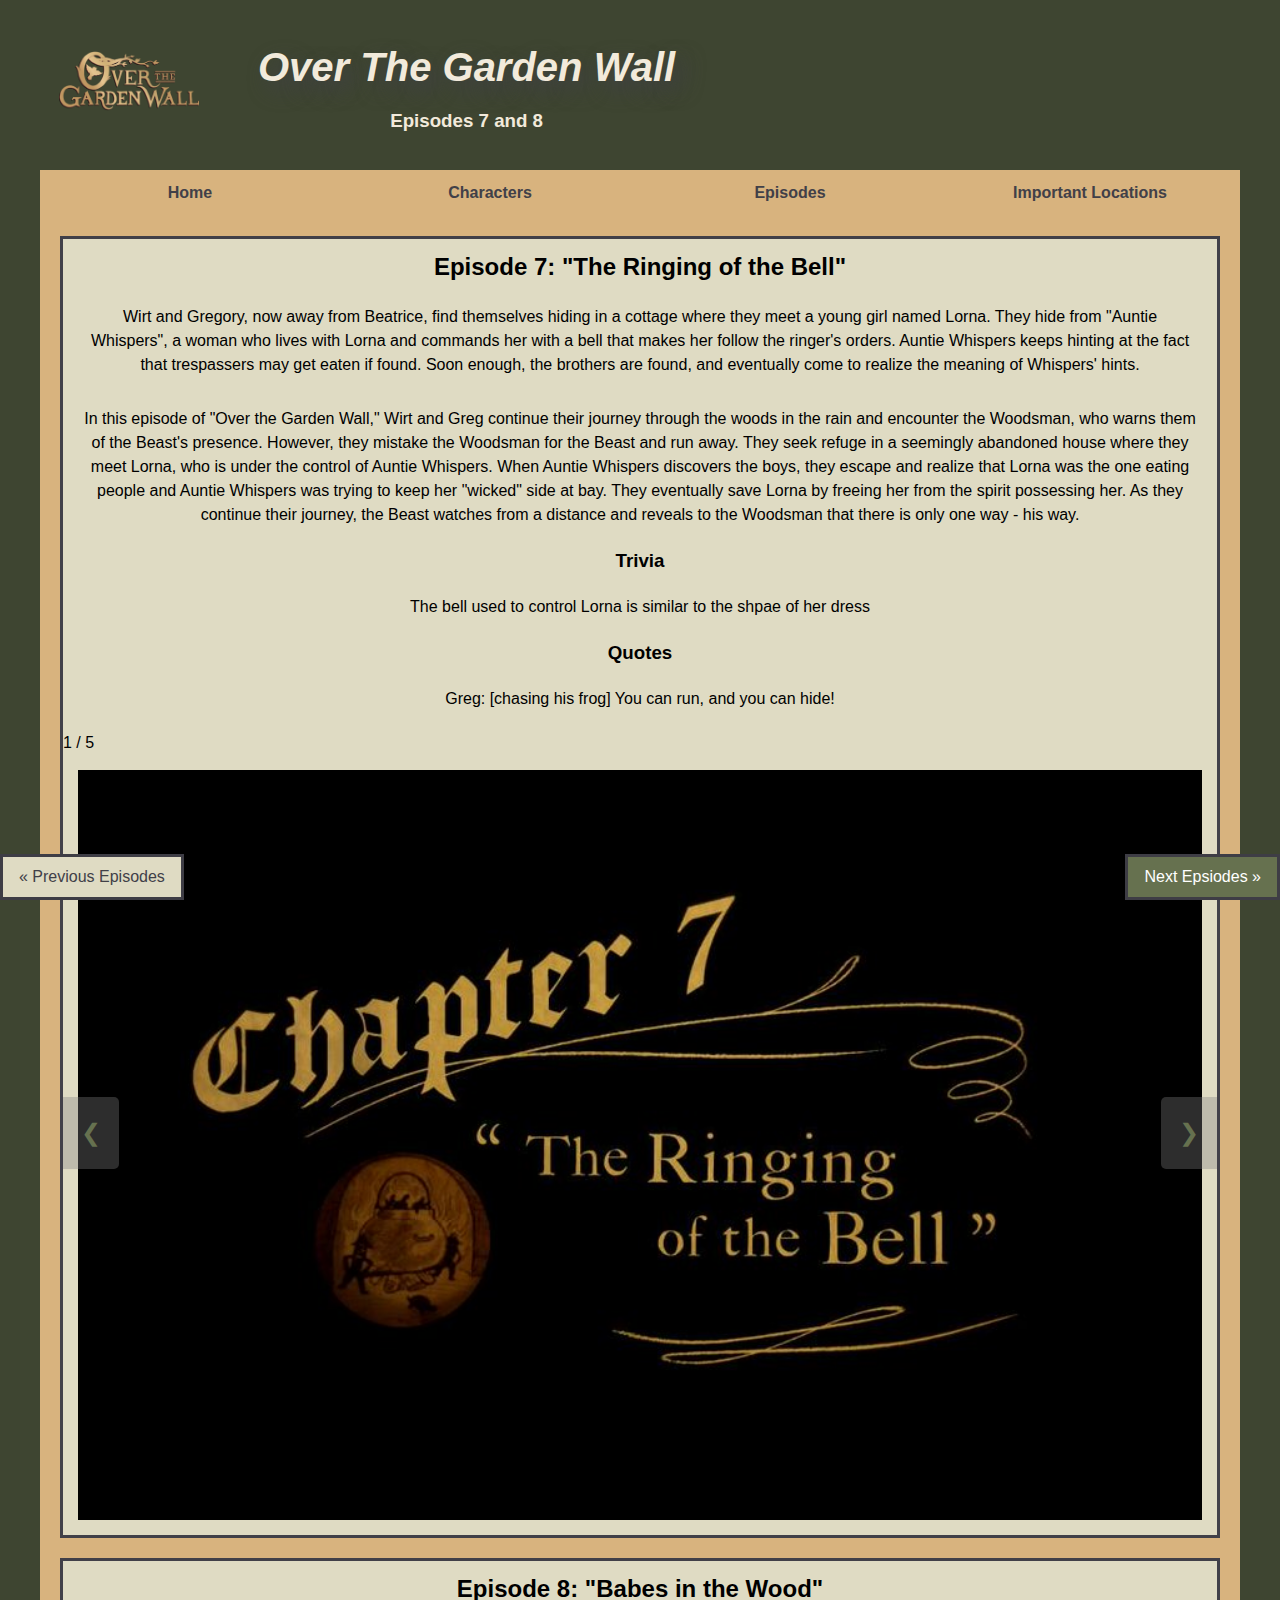
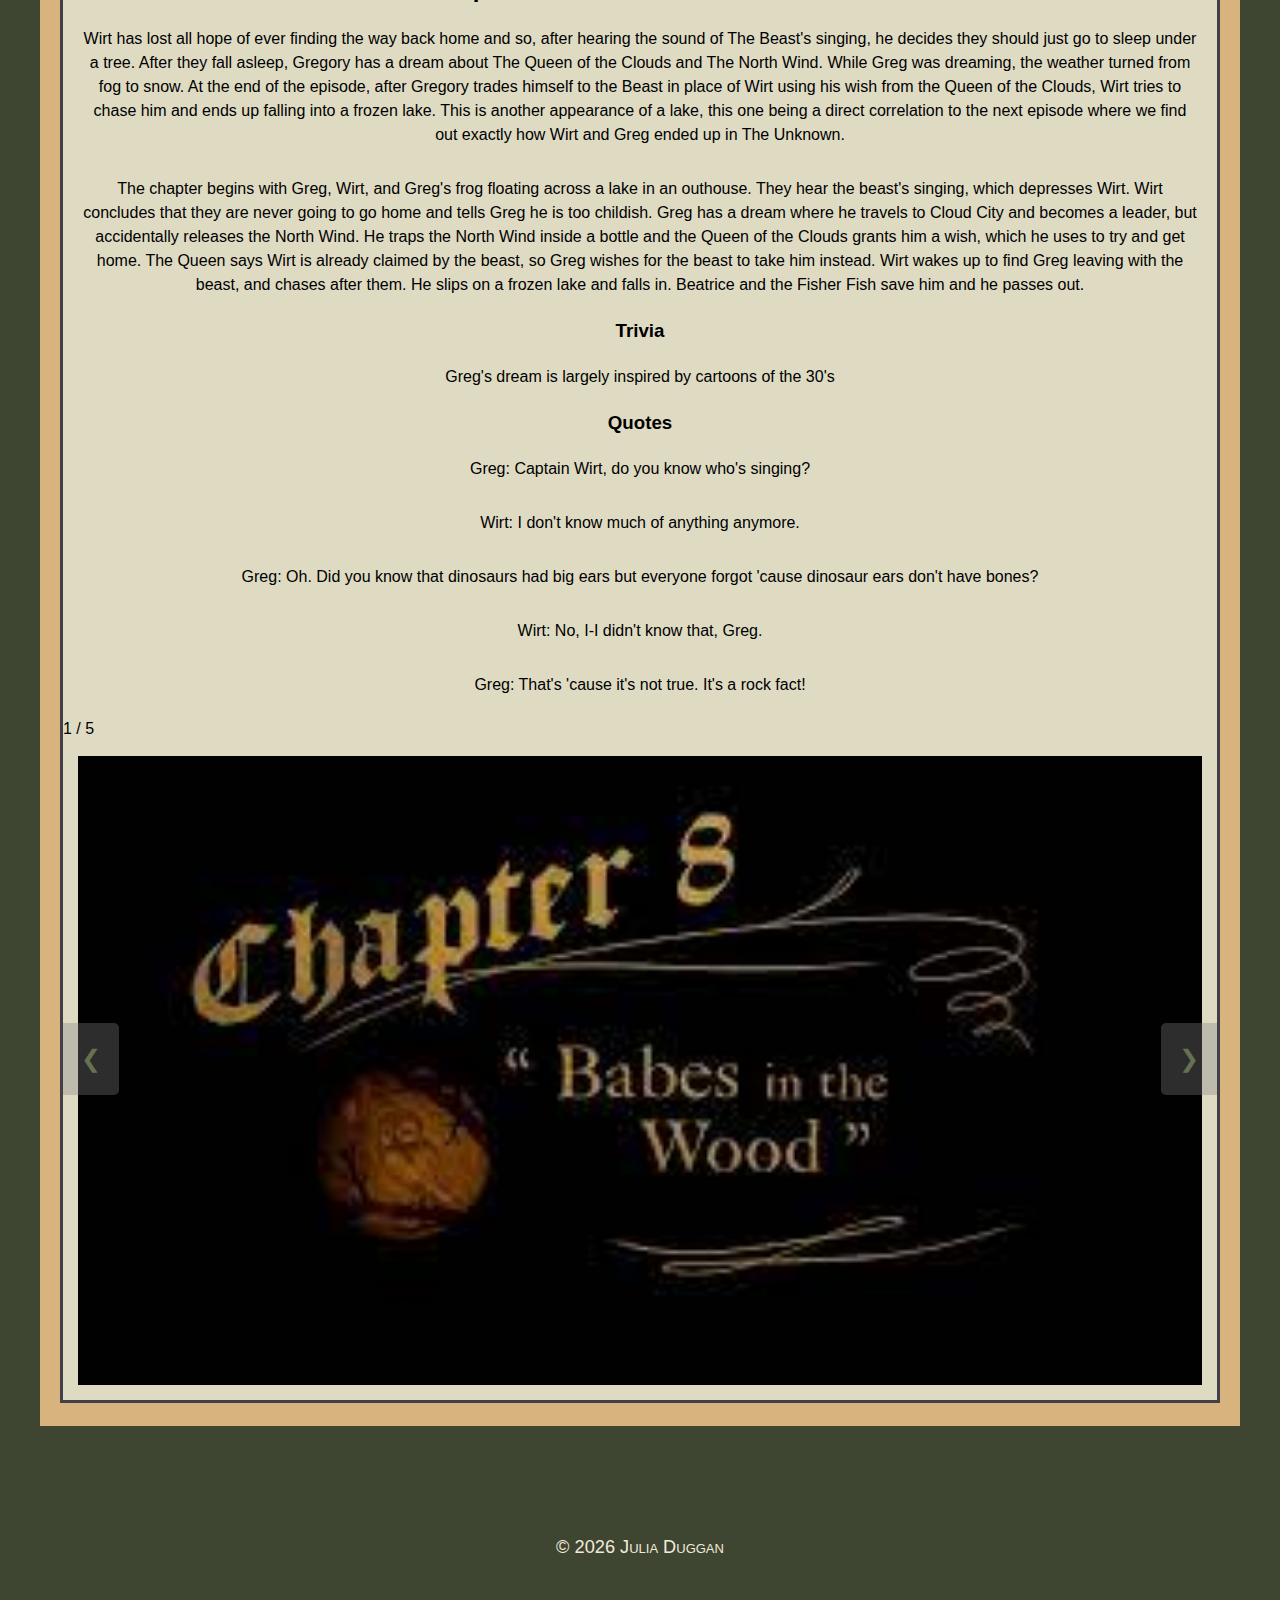
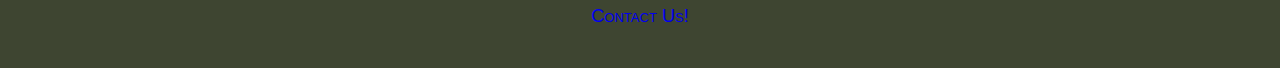
<file: pages/ep7and8.html>
<!DOCTYPE html>
<html lang="en">
<head>
    <meta charset="UTF-8">
    <meta http-equiv="X-UA-Compatible" content="IE=edge">
    <meta name="viewport" content="width=device-width, initial-scale=1.0">
    <link rel="shortcut icon" href="../images/favicon.png" type="image/x-icon">
    <link rel="stylesheet" href="https://cdnjs.cloudflare.com/ajax/libs/font-awesome/6.4.0/css/all.min.css">
    <link rel="stylesheet" href="../styles/episodes.css">
    <title>Over the Garden Wall | Episodes 7 and 8</title>
</head>
<body>
    <header>
        <a href="index.html"><img src="../images/Over-the-Garden-Wall-logo-600x257.webp" alt="Click here to return to home page" title="Click here to return to home page"></a>
        <div>
          <h2>Over The Garden Wall</h2>
          <h3>Episodes 7 and 8</h3>
      </div>
    </header>
    <main>
        <nav id="mobilemenu"></nav>
        <nav id="nav_menu">
            <ul>
                <li><a href="../index.html">Home</a></li>
                <li><a href="../characters/index.html">Characters</a></li>
                <li>
                    <a href="../index.html">Episodes</a>
                    <ul>
                        <li><a href="../pages/ep1and2.html">Episodes 1 and 2</a></li>
                        <li><a href="../pages/ep3and4.html">Episodes 3 and 4</a></li>
                        <li><a href="../pages/ep5and6.html">Episodes 5 and 6</a></li>
                        <li><a href="../pages/ep7and8.html">Episodes 7 and 8</a></li>
                        <li><a href="../pages/ep9and10.html">Episodes 9 and 10</a></li>
                        <li><a href="../pages/tomeoftheunknown.html">Tome of the Unknown</a></li>
                    </ul>
                </li>
                <li id="last">
                    <a href="../importantlocations/index.html">Important Locations</a>
                </li>
            </ul>
        <article id="ep7">
            <h2>Episode 7: "The Ringing of the Bell"</h2>
            <p>Wirt and Gregory, now away from Beatrice, find themselves hiding in a cottage where they meet a young girl named Lorna. They hide from "Auntie Whispers", a woman who lives with Lorna and commands her with a bell that makes her follow the ringer's orders. Auntie Whispers keeps hinting at the fact that trespassers may get eaten if found. Soon enough, the brothers are found, and eventually come to realize the meaning of Whispers' hints.</p>
            <p>In this episode of "Over the Garden Wall," Wirt and Greg continue their journey through the woods in the rain and encounter the Woodsman, who warns them of the Beast's presence. However, they mistake the Woodsman for the Beast and run away. They seek refuge in a seemingly abandoned house where they meet Lorna, who is under the control of Auntie Whispers. When Auntie Whispers discovers the boys, they escape and realize that Lorna was the one eating people and Auntie Whispers was trying to keep her "wicked" side at bay. They eventually save Lorna by freeing her from the spirit possessing her. As they continue their journey, the Beast watches from a distance and reveals to the Woodsman that there is only one way - his way.</p>
            <h3>Trivia</h3>
            <p>The bell used to control Lorna is similar to the shpae of her dress</p>
            <h3>Quotes</h3>
            <p>Greg: [chasing his frog] You can run, and you can hide!</p>
            
            <div id="slideshow1" class="slideshow-container">

                <div class="mySlides fade">
                  <div class="numbertext">1 / 5</div>
                  <img src="../images/ep7-1.jpg" style="width:100%">
                </div>
                
                <div class="mySlides fade">
                  <div class="numbertext">2 / 5</div>
                  <img src="../images/ep7-2.jpg" style="width:100%">
                </div>
                
                <div class="mySlides fade">
                  <div class="numbertext">3 / 5</div>
                  <img src="../images/ep7-3.jpg" style="width:100%">
                </div>

                <div class="mySlides fade">
                    <div class="numbertext">4 / 5</div>
                    <img src="../images/ep7-4.jpg" style="width:100%">
                </div>

                <div class="mySlides fade">
                    <div class="numbertext">5 / 5</div>
                    <img src="../images/ep7-5.jpg" style="width:100%">
                </div>
                
                <a class="prev" onclick="plusSlides(-1,slideshow1)">&#10094;</a>
                <a class="next" onclick="plusSlides(1, slideshow1)">&#10095;</a>
                
                
                <div style="text-align:center">
                  <span class="dot" onclick="currentSlide(1, slideshow1)"></span> 
                  <span class="dot" onclick="currentSlide(2, slideshow1)"></span> 
                  <span class="dot" onclick="currentSlide(3, slideshow1)"></span> 
                  <span class="dot" onclick="currentSlide(4, slideshow1)"></span> 
                  <span class="dot" onclick="currentSlide(5, slideshow1)"></span> 
                </div>
                </div> 
        </article>

        <article id="ep8">
            <h2>Episode 8: "Babes in the Wood"</h2>
            <p>Wirt has lost all hope of ever finding the way back home and so, after hearing the sound of The Beast's singing, he decides they should just go to sleep under a tree. After they fall asleep, Gregory has a dream about The Queen of the Clouds and The North Wind. While Greg was dreaming, the weather turned from fog to snow. At the end of the episode, after Gregory trades himself to the Beast in place of Wirt using his wish from the Queen of the Clouds, Wirt tries to chase him and ends up falling into a frozen lake. This is another appearance of a lake, this one being a direct correlation to the next episode where we find out exactly how Wirt and Greg ended up in The Unknown.</p>
            <p>The chapter begins with Greg, Wirt, and Greg's frog floating across a lake in an outhouse. They hear the beast's singing, which depresses Wirt. Wirt concludes that they are never going to go home and tells Greg he is too childish. Greg has a dream where he travels to Cloud City and becomes a leader, but accidentally releases the North Wind. He traps the North Wind inside a bottle and the Queen of the Clouds grants him a wish, which he uses to try and get home. The Queen says Wirt is already claimed by the beast, so Greg wishes for the beast to take him instead. Wirt wakes up to find Greg leaving with the beast, and chases after them. He slips on a frozen lake and falls in. Beatrice and the Fisher Fish save him and he passes out.</p>
            <h3>Trivia</h3>
            <p>Greg's dream is largely inspired by cartoons of the 30's</p>
            <h3>Quotes</h3>
            <p>Greg: Captain Wirt, do you know who's singing?</p>
            <p>Wirt: I don't know much of anything anymore.</p>
            <p>Greg: Oh. Did you know that dinosaurs had big ears but everyone forgot 'cause dinosaur ears don't have bones?</p>
            <p>Wirt: No, I-I didn't know that, Greg.</p>
            <p>Greg: That's 'cause it's not true. It's a rock fact!</p>
            <div id="slideshow2" class="slideshow-container">

                <div class="mySlides fade">
                  <div class="numbertext">1 / 5</div>
                  <img src="../images/ep8-1.jpg" style="width:100%">
                </div>
                
                <div class="mySlides fade">
                  <div class="numbertext">2 / 5</div>
                  <img src="../images/ep8-2.webp" style="width:100%">
                </div>
                
                <div class="mySlides fade">
                  <div class="numbertext">3 / 5</div>
                  <img src="../images/ep8-3.png" style="width:100%">
                </div>
                
                <div class="mySlides fade">
                    <div class="numbertext">4 / 5</div>
                    <img src="../images/ep8-4.jpg" style="width:100%">
                </div>
    
                <div class="mySlides fade">
                    <div class="numbertext">5 / 5</div>
                    <img src="../images/ep8-5.jpg" style="width:100%">
                </div>
                <a class="prev" onclick="plusSlides(-1, this.parentNode)">&#10094;</a>
                <a class="next" onclick="plusSlides(1, this.parentNode)">&#10095;</a>
                
                
                <div style="text-align:center">
                  <span class="dot" onclick="currentSlide(1, slideshow2)"></span> 
                  <span class="dot" onclick="currentSlide(2, slideshow2)"></span> 
                  <span class="dot" onclick="currentSlide(3, slideshow2)"></span> 
                  <span class="dot" onclick="currentSlide(4, slideshow2)"></span> 
                  <span class="dot" onclick="currentSlide(5, slideshow2)"></span> 
                </div>
                </div>
        </article>
        <a href="../pages/ep5and6.html" class="previouspage">&laquo; Previous Episodes</a>
        <a href="../pages/ep9and10.html" class="nextpage">Next Epsiodes &raquo;</a>

        <div><button onclick="topFunction()" id="cornerBtn" title="Go to top"><i class="fa-solid fa-angle-up" style="color: #c26f4f;"></i></button></div>

    </main>
    <footer>
        <p>&copy; <span id="copyright"></span> Julia Duggan</p>
        <p><a href="https://www.hulu.com/series/over-the-garden-wall-7955110c-56cb-45b1-9eae-68550344128b" target="_blank">Contact Us!</a></p>
    </footer>
    <script src="../js/script.js"></script>
</body>
</html>
</file>
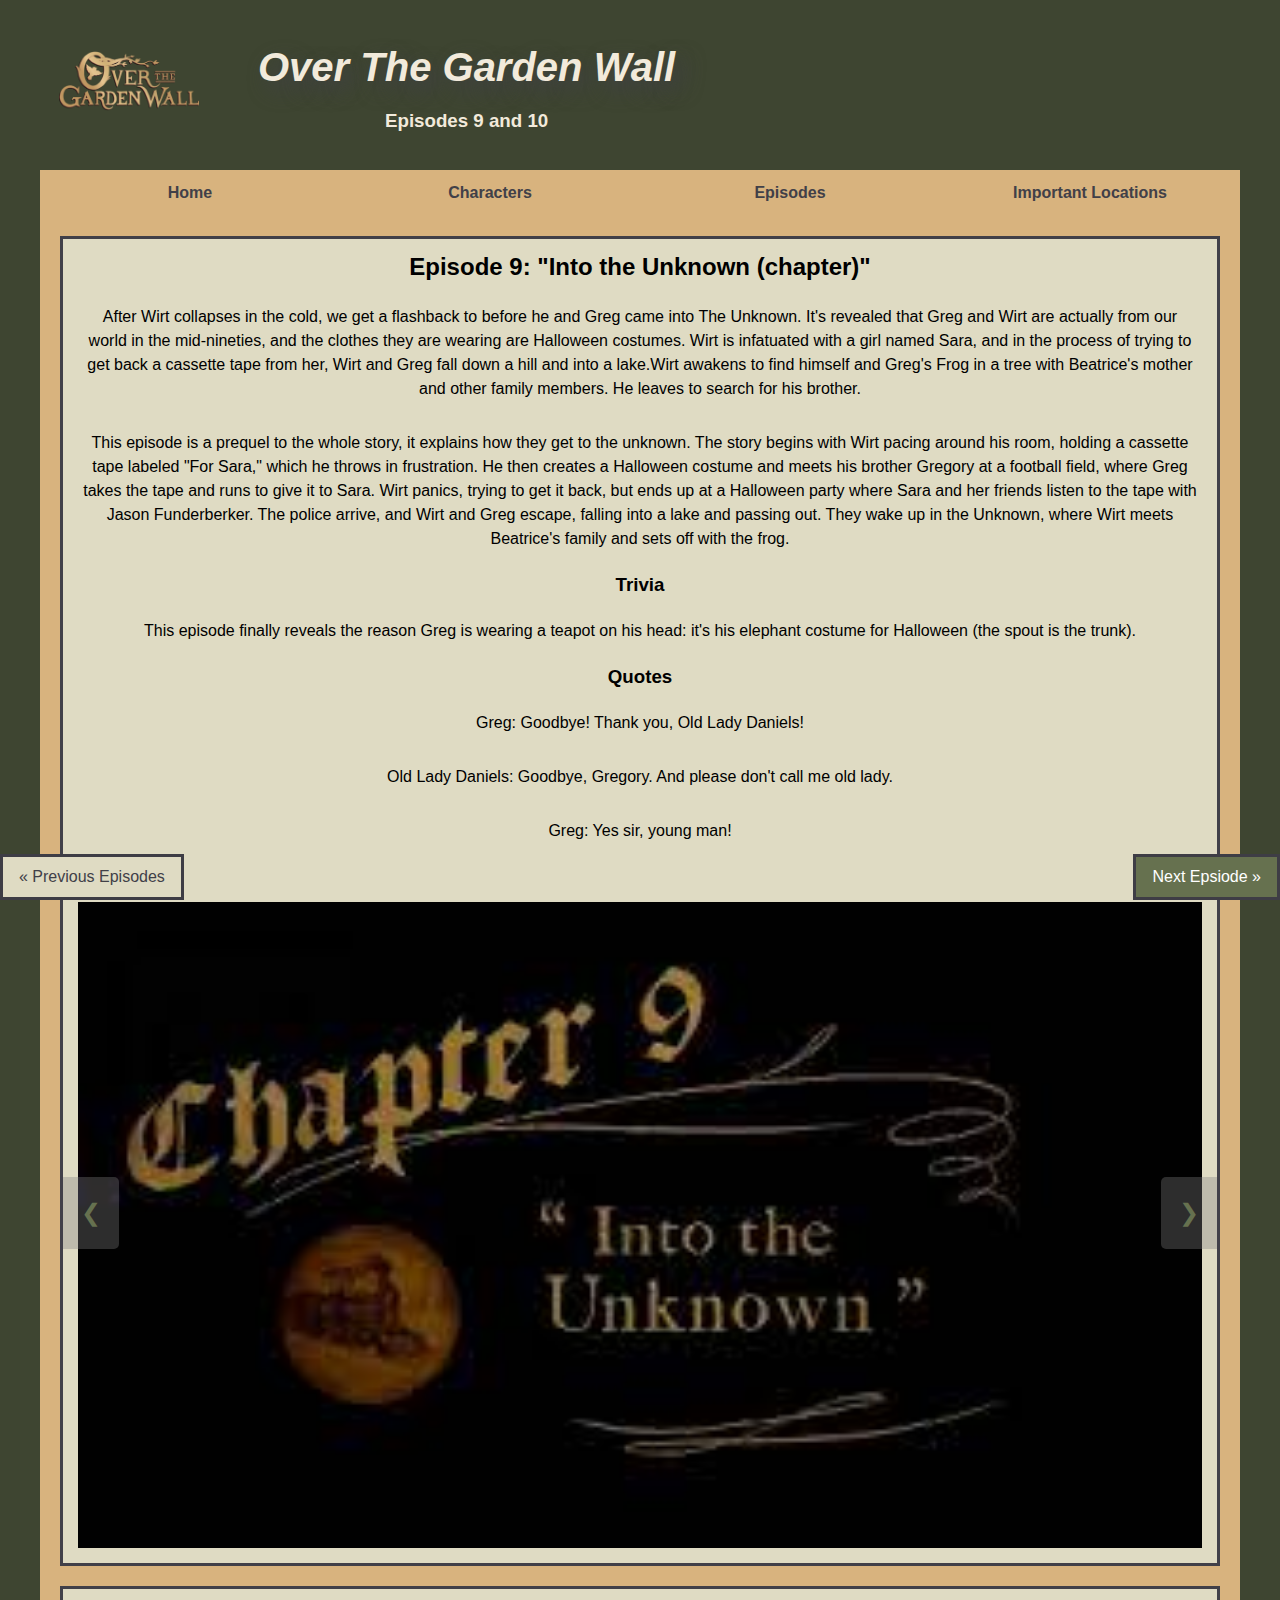
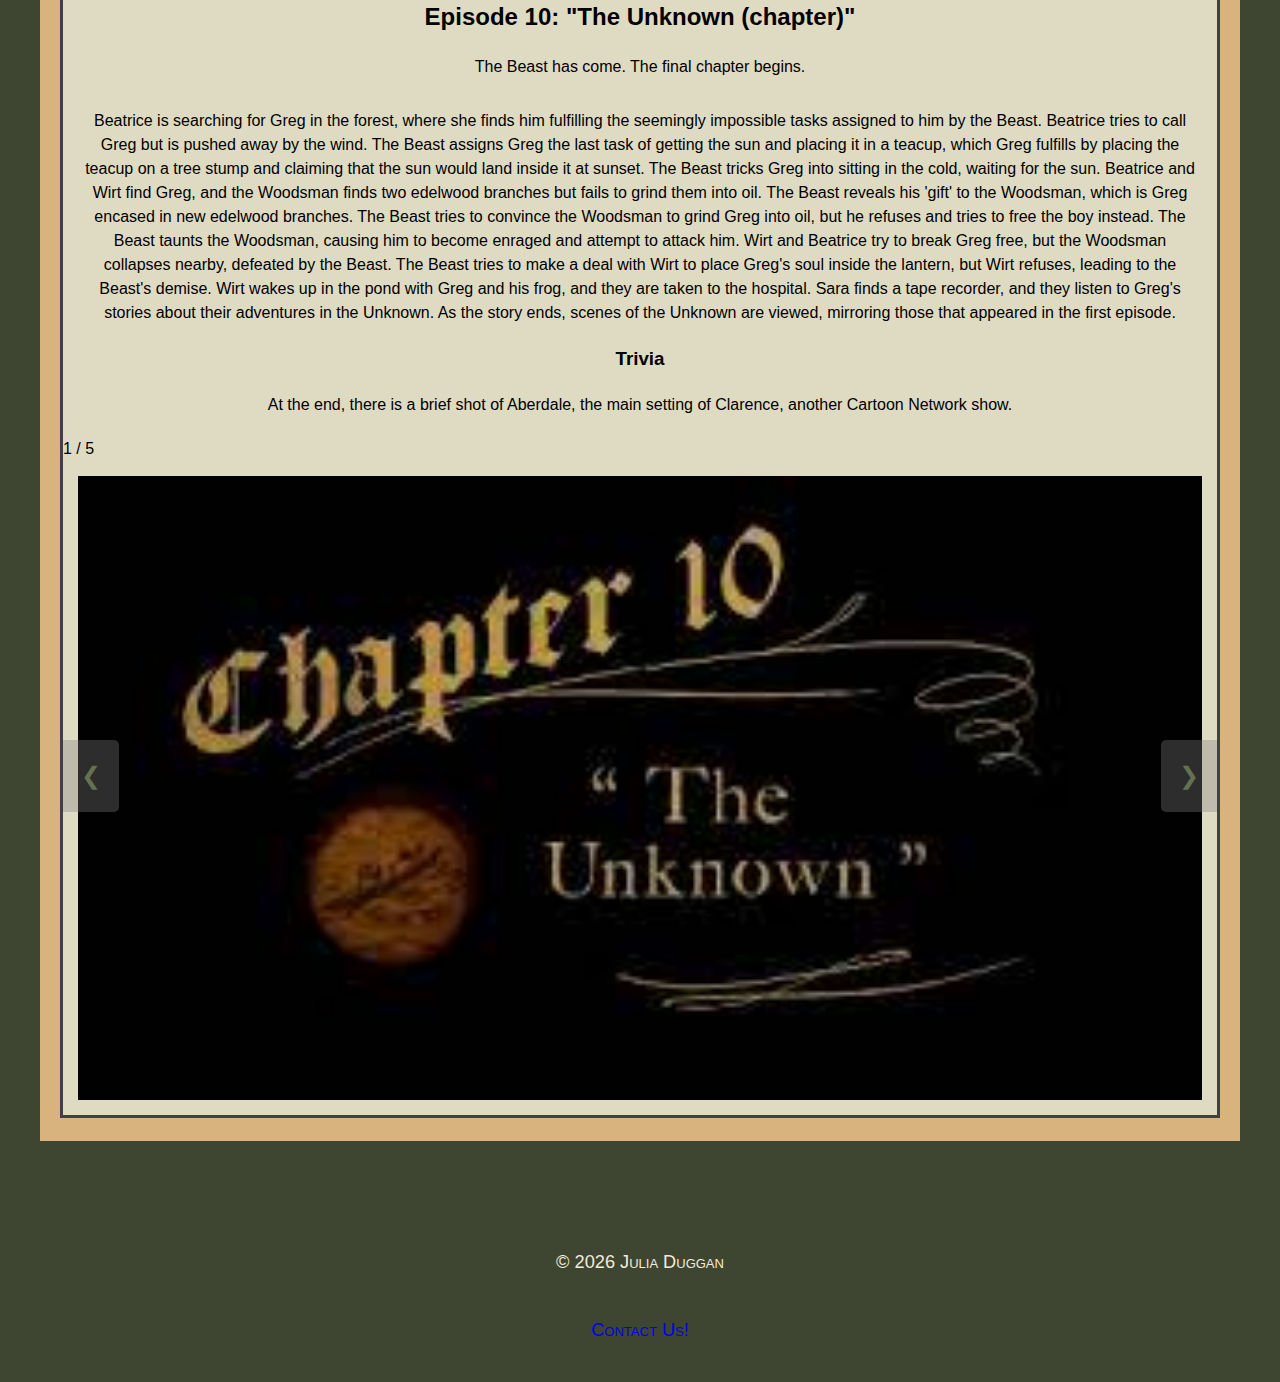
<file: pages/ep9and10.html>
<!DOCTYPE html>
<html lang="en">
<head>
    <meta charset="UTF-8">
    <meta http-equiv="X-UA-Compatible" content="IE=edge">
    <meta name="viewport" content="width=device-width, initial-scale=1.0">
    <link rel="shortcut icon" href="../images/favicon.png" type="image/x-icon">
    <link rel="stylesheet" href="https://cdnjs.cloudflare.com/ajax/libs/font-awesome/6.4.0/css/all.min.css">
    <link rel="stylesheet" href="../styles/episodes.css">
    <title>Over the Garden Wall | Episodes 9 and 10</title>
</head>
<body>
    <header>
        <a href="index.html"><img src="../images/Over-the-Garden-Wall-logo-600x257.webp" alt="Click here to return to home page" title="Click here to return to home page"></a>
        <div>
          <h2>Over The Garden Wall</h2>
          <h3>Episodes 9 and 10</h3>
      </div>
    </header>
    <main>
        <nav id="mobilemenu"></nav>
        <nav id="nav_menu">
            <ul>
                <li><a href="../index.html">Home</a></li>
                <li><a href="../characters/index.html">Characters</a></li>
                <li>
                    <a href="../index.html">Episodes</a>
                    <ul>
                        <li><a href="../pages/ep1and2.html">Episodes 1 and 2</a></li>
                        <li><a href="../pages/ep3and4.html">Episodes 3 and 4</a></li>
                        <li><a href="../pages/ep5and6.html">Episodes 5 and 6</a></li>
                        <li><a href="../pages/ep7and8.html">Episodes 7 and 8</a></li>
                        <li><a href="../pages/ep9and10.html">Episodes 9 and 10</a></li>
                        <li><a href="../pages/tomeoftheunknown.html">Tome of the Unknown</a></li>
                    </ul>
                </li>
                <li id="last">
                    <a href="../importantlocations/index.html">Important Locations</a>
                </li>
            </ul>
        <article id="ep9">
            <h2>Episode 9: "Into the Unknown &#40;chapter&#41;"</h2>
            <p>After Wirt collapses in the cold, we get a flashback to before he and Greg came into The Unknown. It's revealed that Greg and Wirt are actually from our world in the mid-nineties, and the clothes they are wearing are Halloween costumes. Wirt is infatuated with a girl named Sara, and in the process of trying to get back a cassette tape from her, Wirt and Greg fall down a hill and into a lake.Wirt awakens to find himself and Greg's Frog in a tree with Beatrice's mother and other family members. He leaves to search for his brother.</p>
            <p>This episode is a prequel to the whole story, it explains how they get to the unknown. The story begins with Wirt pacing around his room, holding a cassette tape labeled "For Sara," which he throws in frustration. He then creates a Halloween costume and meets his brother Gregory at a football field, where Greg takes the tape and runs to give it to Sara. Wirt panics, trying to get it back, but ends up at a Halloween party where Sara and her friends listen to the tape with Jason Funderberker. The police arrive, and Wirt and Greg escape, falling into a lake and passing out. They wake up in the Unknown, where Wirt meets Beatrice's family and sets off with the frog.</p>
            <h3>Trivia</h3>
            <p>This episode finally reveals the reason Greg is wearing a teapot on his head: it's his elephant costume for Halloween (the spout is the trunk).</p>
            <h3>Quotes</h3>
            <p>Greg: Goodbye! Thank you, Old Lady Daniels!</p>
            <p>Old Lady Daniels: Goodbye, Gregory. And please don't call me old lady.</p>
            <p>Greg: Yes sir, young man!</p>
           
            <div id="slideshow1" class="slideshow-container">

                <div class="mySlides fade">
                  <div class="numbertext">1 / 5</div>
                  <img src="../images/ep9-1.jpg" style="width:100%">
                </div>
                
                <div class="mySlides fade">
                  <div class="numbertext">2 / 5</div>
                  <img src="../images/ep9-2.png" style="width:100%">
                </div>
                
                <div class="mySlides fade">
                  <div class="numbertext">3 / 5</div>
                  <img src="../images/ep9-3.png" style="width:100%">
                </div>

                <div class="mySlides fade">
                    <div class="numbertext">4 / 5</div>
                    <img src="../images/ep9-4.png" style="width:100%">
                </div>

                <div class="mySlides fade">
                    <div class="numbertext">5 / 5</div>
                    <img src="../images/ep9-5.png" style="width:100%">
                </div>
                
                <a class="prev" onclick="plusSlides(-1,slideshow1)">&#10094;</a>
                <a class="next" onclick="plusSlides(1, slideshow1)">&#10095;</a>
                
                
                <div style="text-align:center">
                  <span class="dot" onclick="currentSlide(1, slideshow1)"></span> 
                  <span class="dot" onclick="currentSlide(2, slideshow1)"></span> 
                  <span class="dot" onclick="currentSlide(3, slideshow1)"></span> 
                  <span class="dot" onclick="currentSlide(4, slideshow1)"></span> 
                  <span class="dot" onclick="currentSlide(5, slideshow1)"></span> 
                </div>
                </div> 
        </article>

        <article id="ep10">
            <h2>Episode 10: "The Unknown &#40;chapter&#41;"</h2>
            <p>The Beast has come. The final chapter begins.</p>
            <p>Beatrice is searching for Greg in the forest, where she finds him fulfilling the seemingly impossible tasks assigned to him by the Beast. Beatrice tries to call Greg but is pushed away by the wind. The Beast assigns Greg the last task of getting the sun and placing it in a teacup, which Greg fulfills by placing the teacup on a tree stump and claiming that the sun would land inside it at sunset. The Beast tricks Greg into sitting in the cold, waiting for the sun. Beatrice and Wirt find Greg, and the Woodsman finds two edelwood branches but fails to grind them into oil. The Beast reveals his 'gift' to the Woodsman, which is Greg encased in new edelwood branches. The Beast tries to convince the Woodsman to grind Greg into oil, but he refuses and tries to free the boy instead. The Beast taunts the Woodsman, causing him to become enraged and attempt to attack him. Wirt and Beatrice try to break Greg free, but the Woodsman collapses nearby, defeated by the Beast. The Beast tries to make a deal with Wirt to place Greg's soul inside the lantern, but Wirt refuses, leading to the Beast's demise. Wirt wakes up in the pond with Greg and his frog, and they are taken to the hospital. Sara finds a tape recorder, and they listen to Greg's stories about their adventures in the Unknown. As the story ends, scenes of the Unknown are viewed, mirroring those that appeared in the first episode.</p>
            <h3>Trivia</h3>
            <p>At the end, there is a brief shot of Aberdale, the main setting of Clarence, another Cartoon Network show.</p>
            <div id="slideshow2" class="slideshow-container">

                <div class="mySlides fade">
                  <div class="numbertext">1 / 5</div>
                  <img src="../images/ep10-1.jpg" style="width:100%">
                </div>
                
                <div class="mySlides fade">
                  <div class="numbertext">2 / 5</div>
                  <img src="../images/ep10-2.png" style="width:100%">
                </div>
                
                <div class="mySlides fade">
                  <div class="numbertext">3 / 5</div>
                  <img src="../images/ep10-3.webp" style="width:100%">
                </div>
                
                <div class="mySlides fade">
                    <div class="numbertext">4 / 5</div>
                    <img src="../images/ep10-4.webp" style="width:100%">
                </div>
    
                <div class="mySlides fade">
                    <div class="numbertext">5 / 5</div>
                    <img src="../images/ep10-5.webp" style="width:100%">
                </div>
                <a class="prev" onclick="plusSlides(-1, this.parentNode)">&#10094;</a>
                <a class="next" onclick="plusSlides(1, this.parentNode)">&#10095;</a>
                
                
                <div style="text-align:center">
                  <span class="dot" onclick="currentSlide(1, slideshow2)"></span> 
                  <span class="dot" onclick="currentSlide(2, slideshow2)"></span> 
                  <span class="dot" onclick="currentSlide(3, slideshow2)"></span> 
                  <span class="dot" onclick="currentSlide(4, slideshow2)"></span> 
                  <span class="dot" onclick="currentSlide(5, slideshow2)"></span> 
                </div>
                </div>
        </article>
        <a href="../pages/ep7and8.html" class="previouspage">&laquo; Previous Episodes</a>
        <a href="../pages/tomeoftheunknown.html" class="nextpage">Next Epsiode &raquo;</a>

        <div><button onclick="topFunction()" id="cornerBtn" title="Go to top"><i class="fa-solid fa-angle-up" style="color: #c26f4f;"></i></button></div>

    </main>
    <footer>
        <p>&copy; <span id="copyright"></span> Julia Duggan</p>
        <p><a href="https://www.hulu.com/series/over-the-garden-wall-7955110c-56cb-45b1-9eae-68550344128b" target="_blank">Contact Us!</a></p>
    </footer>
    <script src="../js/script.js"></script>

</body>
</html>
</file>
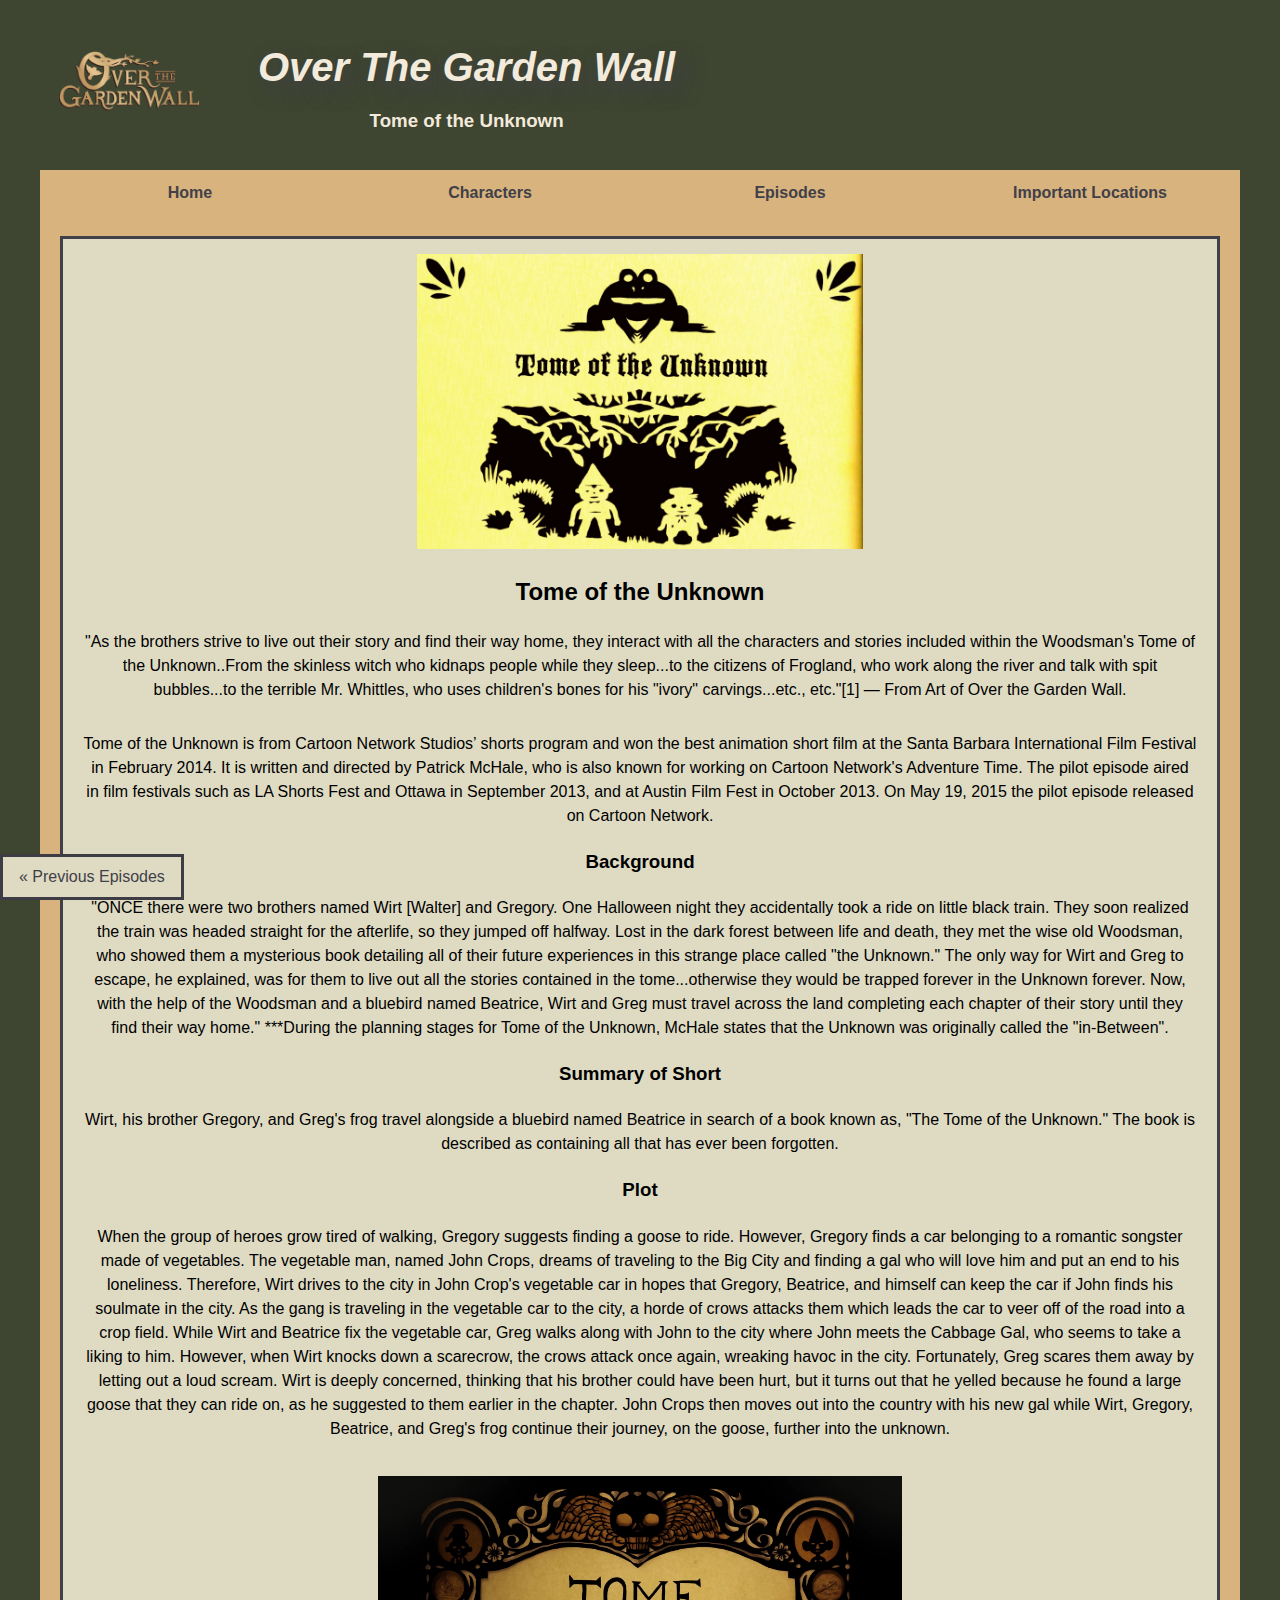
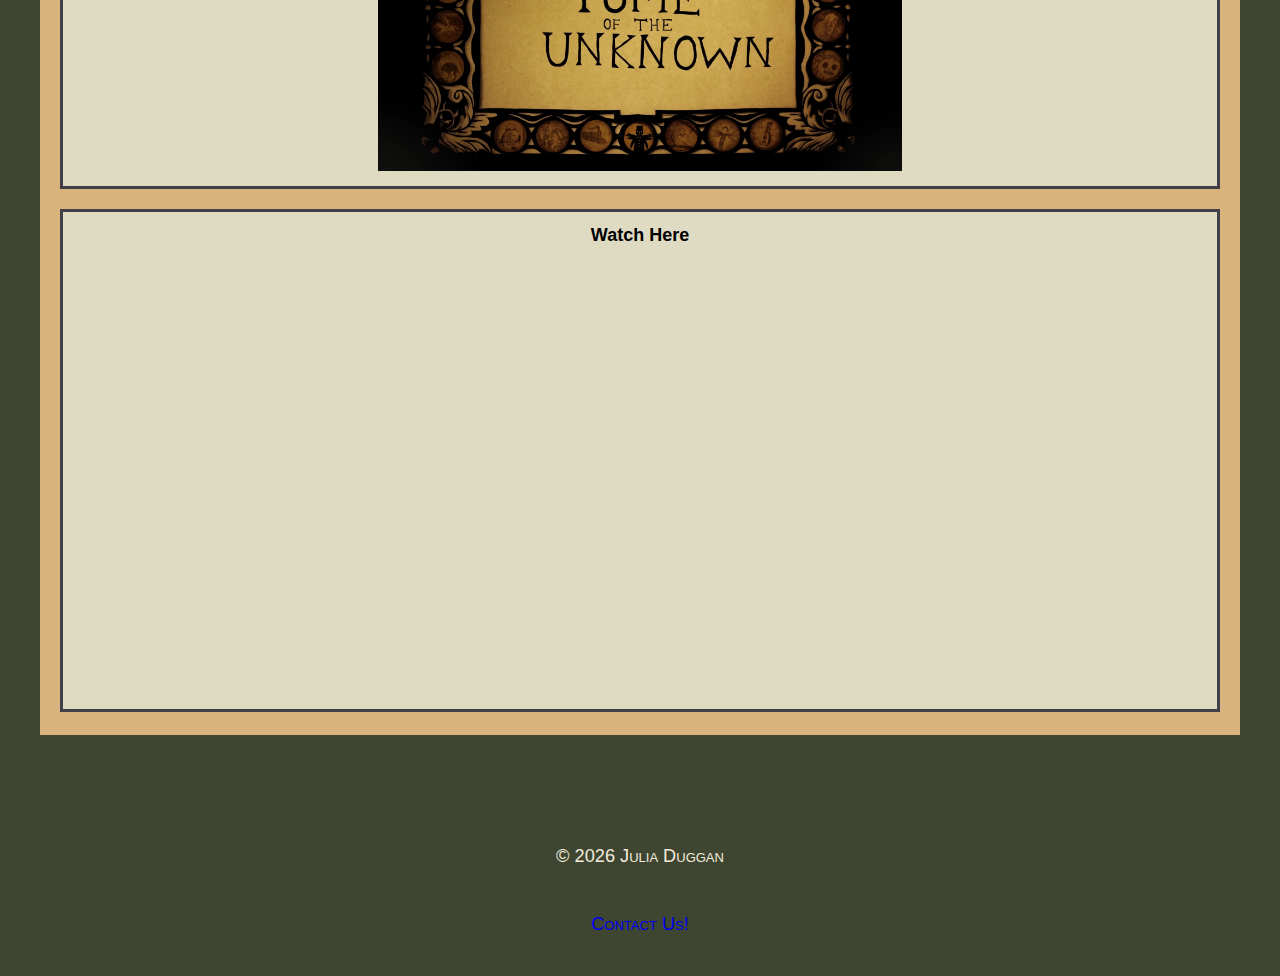
<file: pages/tomeoftheunknown.html>
<!DOCTYPE html>
<html lang="en">
<head>
    <meta charset="UTF-8">
    <meta http-equiv="X-UA-Compatible" content="IE=edge">
    <meta name="viewport" content="width=device-width, initial-scale=1.0">
    <link rel="shortcut icon" href="../images/favicon.png" type="image/x-icon">
    <link rel="stylesheet" href="https://cdnjs.cloudflare.com/ajax/libs/font-awesome/6.4.0/css/all.min.css">
    <link rel="stylesheet" href="../styles/episodes.css">
    <title>Over the Garden Wall | Tome of the Unknown</title>
</head>
<body>
    <header>
        <a href="index.html"><img src="../images/Over-the-Garden-Wall-logo-600x257.webp" alt="Click here to return to home page" title="Click here to return to home page"></a>
        <div>
            <h2>Over The Garden Wall</h2>
            <h3>Tome of the Unknown</h3>
        </div>
    </header>
    <main>
        <nav id="mobilemenu"></nav>
        <nav id="nav_menu">
            <ul>
                <li><a href="../index.html">Home</a></li>
                <li><a href="../characters/index.html">Characters</a></li>
                <li>
                    <a href="../index.html">Episodes</a>
                    <ul>
                        <li><a href="../pages/ep1and2.html">Episodes 1 and 2</a></li>
                        <li><a href="../pages/ep3and4.html">Episodes 3 and 4</a></li>
                        <li><a href="../pages/ep5and6.html">Episodes 5 and 6</a></li>
                        <li><a href="../pages/ep7and8.html">Episodes 7 and 8</a></li>
                        <li><a href="../pages/ep9and10.html">Episodes 9 and 10</a></li>
                        <li><a href="../pages/tomeoftheunknown.html">Tome of the Unknown</a></li>
                    </ul>
                </li>
                <li id="last">
                    <a href="../importantlocations/index.html">Important Locations</a>
                </li>
            </ul>
        <article>
        <img id="totuimg" src="../images/tomeoftheunknown.webp" alt="" width="auto" height="325px">
        <h2>Tome of the Unknown</h2>
        <p>"As the brothers strive to live out their story and find their way home, they interact with all the characters and stories included within the Woodsman's Tome of the Unknown..From the skinless witch who kidnaps people while they sleep...to the citizens of Frogland, who work along the river and talk with spit bubbles...to the terrible Mr. Whittles, who uses children's bones for his "ivory" carvings...etc., etc."[1] — From Art of Over the Garden Wall.</p>

        <p>Tome of the Unknown is from Cartoon Network Studios’ shorts program and won the best animation short film at the Santa Barbara International Film Festival in February 2014. It is written and directed by Patrick McHale, who is also known for working on Cartoon Network's Adventure Time. The pilot episode aired in film festivals such as LA Shorts Fest and Ottawa in September 2013, and at Austin Film Fest in October 2013. On May 19, 2015 the pilot episode released on Cartoon Network.</p>
        <h3>Background</h3>
        <p>"ONCE there were two brothers named Wirt [Walter] and Gregory. One Halloween night they accidentally took a ride on little black train. They soon realized the train was headed straight for the afterlife, so they jumped off halfway.
            
        Lost in the dark forest between life and death, they met the wise old Woodsman, who showed them a mysterious book detailing all of their future experiences in this strange place called "the Unknown." The only way for Wirt and Greg to escape, he explained, was for them to live out all the stories contained in the tome...otherwise they would be trapped forever in the Unknown forever. 
            
        Now, with the help of the Woodsman and a bluebird named Beatrice, Wirt and Greg must travel across the land completing each chapter of their story until they find their way home."
            
        ***During the planning stages for Tome of the Unknown, McHale states that the Unknown was originally called the "in-Between".</p>
        <h3>Summary of Short</h3>
        <p>Wirt, his brother Gregory, and Greg's frog travel alongside a bluebird named Beatrice in search of a book known as, "The Tome of the Unknown." The book is described as containing all that has ever been forgotten.</p>
        <h3>Plot</h3>
        <p>When the group of heroes grow tired of walking, Gregory suggests finding a goose to ride. However, Gregory finds a car belonging to a romantic songster made of vegetables. The vegetable man, named John Crops, dreams of traveling to the Big City and finding a gal who will love him and put an end to his loneliness. Therefore, Wirt drives to the city in John Crop's vegetable car in hopes that Gregory, Beatrice, and himself can keep the car if John finds his soulmate in the city. As the gang is traveling in the vegetable car to the city, a horde of crows attacks them which leads the car to veer off of the road into a crop field. While Wirt and Beatrice fix the vegetable car, Greg walks along with John to the city where John meets the Cabbage Gal, who seems to take a liking to him. However, when Wirt knocks down a scarecrow, the crows attack once again, wreaking havoc in the city. Fortunately, Greg scares them away by letting out a loud scream. Wirt is deeply concerned, thinking that his brother could have been hurt, but it turns out that he yelled because he found a large goose that they can ride on, as he suggested to them earlier in the chapter. John Crops then moves out into the country with his new gal while Wirt, Gregory, Beatrice, and Greg's frog continue their journey, on the goose, further into the unknown.</p>
        <img id="totuimg" src="../images/totu.png" alt="" width="auto" height="325px">
    </article>
        <article id="tomeoftheunknown">
            <h4>Watch Here</h4>
            <div style="width: 700px; height: 450px; padding: 20px; align-items: center;">
                <iframe src="https://www.youtube.com/embed/X-0vZeaIrFg" title="Tome of the Unknown | Over The Garden Wall | Cartoon Network Studios Shorts" frameborder="0" style="width: 100%; height: 100%; object-fit: contain;" allow="accelerometer; autoplay; clipboard-write; encrypted-media; gyroscope; picture-in-picture; web-share" allowfullscreen></iframe>
            </div>                                                      
        </article>

        <div><button onclick="topFunction()" id="cornerBtn" title="Go to top"><i class="fa-solid fa-angle-up" style="color: white;"></i></button></div>
        <a href="../pages/ep9and10.html" class="previouspage">&laquo; Previous Episodes</a>

    </main>
    <footer>
        <p>&copy; <span id="copyright"></span> Julia Duggan</p>
        <p><a href="https://www.hulu.com/series/over-the-garden-wall-7955110c-56cb-45b1-9eae-68550344128b" target="_blank">Contact Us!</a></p>
    </footer>
    <script src="../js/script.js"></script>

</body>
</html>
</file>
<file: styles/style.css>
/* =========== UNIVERSAL SELECTOR =========== */
* {
	margin: 0;
	padding: 0;
	box-sizing: border-box;
}
#cornerBtn {
    display: none;
    position: fixed;
    bottom: 100px;
    right: 100px;
    padding: 10px;
    border-radius: 50%;
    border: 1px solid #3e4531;
    background-color: #615f6c; 
    color: #3e3d45;
    font-size: 110%;
    font-weight: bold;
    transition: all 300ms;
}
#cornerBtn:hover {
    background-color: #66714f; 
    color: #3e3d45;
    padding: 15px;
}
/* =========== SPECIAL TEXT ================= */
.shadow {
    text-shadow: 3px 3px 15px #f2eadb;
    font-variant: small-caps;
    font-weight: bolder;
}
.emphasis {
    font-size: 130%;
    font-weight: bold;
    font-variant: small-caps;
    color: #3e4531;
}
/*=======================================================
                      HEADER
=======================================================*/
header {
    display: flex;
    border-radius: 10px 10px 0 0;
    align-items: center;
    border-bottom: 3px solid #3e4531;
    padding: 10px;
    background-color: #798169;
    color: #f2eadb;
    position: relative;
    background: linear-gradient(transparent, #3e4531), url(https://i.pinimg.com/originals/22/16/68/221668900c75205f6f2684ba3a39cb11.png);
}
header h2 {
    font-size: 250%;
    font-style: italic;
    color: #f2eadb;
    text-shadow: 9px 9px 20px #414048;
}
header img {
    margin: 2vh;
    max-width: 170px !important;
    min-width: 70px !important;
    width: 100%;
}
header, footer {
    width: 100%;
}
/*=======================================================
                   ROOT ELEMENTS
=======================================================*/
body {
    font-family: Arial, sans-serif;
    line-height: 1.5;
    display: flex;
    flex-wrap: wrap;
    justify-content: center;
    background-color: #3e4531;
}
/*===============================================
                RIGHT COL ELEMENTS
===============================================*/
#rightcol h3 {
    font-size: 22px;
    max-width: 800px;
    margin: 0 auto;
    text-align: center;
}

#rightcol {
    display: flex;
    flex-direction: column;
    background-color: #3e4531;
    margin: 1vw;
    padding: 1vw;
    border-radius: 10px;
    border: 1px solid #d8b37e;
    box-shadow: 2px 2px 15px 2px #d8b37e;
    color: #f2eadb;
  }
  
  #rightcol ul {
    display: flex;
    flex-wrap: wrap;
    justify-content: space-between;
    list-style: none;
    padding: 0;
    margin: 0;
  }
  
  #rightcol li {
    width: calc(33.33% - 20px);
    margin: 10px;
    padding: 5px;
    background-color: #f2eadb;
    text-align: center;
  }
  
  #rightcol li img {
    display: block;
    width: 100%;
    height: 150px;
    object-fit: cover;
    margin-bottom: 10px;
  }
  
  #rightcol li a {
    display: block;
    color: #3e4531;
    text-decoration: none;
  }
  
  #rightcol li a:hover {
    text-decoration: underline;
  }  
/*===============================================
                MAIN ELEMENTS
===============================================*/
main {
    display: flex;
    align-items: flex-start;
}
section {
    flex: 0 1 80%;
}
h1 {
	font-size: 32px;
	margin: 10px;
}
h2 {
	font-size: 24px;
	margin: 10px;
}
h3 {
    text-align: center;
}
h4 {
    font-size: 18px;
    margin: 10px;
}
p {
	margin: 10px;
}
ul {
	list-style: none;
	margin-bottom: 10px;
}
li a {
	color: #006cb7;
	text-decoration: none;
}
li a:hover {
	text-decoration: underline;
}
section ul {
    display: flex;
    flex-wrap: wrap;
    justify-content: space-between;
    list-style: none;
    padding: 0;
}
section li {
    margin: 10px;
    width: calc(33.33% - 20px);
}
section img {
    display: block;
    width: 100%;
    height: 150px;
    object-fit: cover;
}
section h2 {
    font-size: 24px;
    max-width: 800px;
    margin: 0 auto;
    text-align: center;
}
section p {
    font-size: 18px;
    max-width: 800px;
    margin: 0 auto;
    text-align: center;
}
.character-image {
    width: auto;
    height: 200px;
    object-fit: cover;
}
/* ==================================================

       LEFT SIDE NAVIGATION LIST

===================================================*/             
.sidenav {
    width: 200px;
    position: sticky;
    top: 0;
    z-index: 999;
    top: 20px;
    left: 10px;
    background: #66714f3d;
    overflow-x: hidden;
    padding: 8px 0;
}
  
.sidenav a {
    padding: 6px 8px 6px 16px;
    text-decoration: none;
    font-size: 18px;
    text-align: center;
    color: whitesmoke;
    display: block;
    transition: all 300ms;
}
  
.sidenav a:hover {
    color: #414048;
    background-color: #788660;
}
  
.main {
    margin-left: 140px; /* Same width as the sidebar + left position in px */
    font-size: 28px; /* Increased text to enable scrolling */
    padding: 0px 10px;
}
/*=======================================================
             NAVIGATION MENU - #nav_menu
=======================================================*/
#nav_menu {
    border-bottom: 3px solid #d8b37e;
    position: relative;
    top: -35px; /* adjust this value as needed */
    background-color: #d8b37e;
    margin: 40px;
    z-index: 997;
}
#nav_menu ul {
    list-style-type: none;
    position: relative;
    justify-content: space-around;
    display: flex;
}
#nav_menu ul li {
    width: 20%;
}
#nav_menu ul li a {
    text-align: center;
    display: block;
    padding: .7em 0;
    background-color: #d8b37e;
    font-weight: bold;
    text-decoration: none;
    color: #414048;
    transition: all 300ms;
}
#nav_menu ul ul {
    display: none;
    position: absolute;
    top: 100%;
    width: 100%;
    z-index: 997;
    /* background-color: #d8b37e;  Weirdly long on the right */
}
#nav_menu ul ul li a {
    text-align: left;
    padding-left: 12px;
}
#nav_menu ul li:hover > ul {
    display: block;
}
#nav_menu a:hover {
    color: white;
    background-color: #414048;
}
article {
    background-color: #dfdbc3;
    border: 3px solid #414048;
    margin: 20px;
}

/*==================================================
                    SLIDE SHOW
==================================================*/ 
/* Slideshow container */
.slideshow-container {
    max-width: 1000px;
    position: relative;
    margin: auto;
}
  
/* Next & previous buttons */
.prev, .next {
    cursor: pointer;
    position: absolute;
    top: 50%;
    width: auto;
    padding: 16px;
    margin-top: -22px;
    color: white;
    font-weight: bold;
    font-size: 18px;
    transition: 0.6s ease;
    border-radius: 0 3px 3px 0;
}
  
/* Position the "next button" to the right */
.next {
    right: 0;
    border-radius: 3px 0 0 3px;
}
  
/* On hover, add a black background color with a little bit see-through */
.prev:hover, .next:hover {
    background-color: rgba(0,0,0,0.8);
}
  
/* Caption text */
.text {
    color: #f2f2f2;
    font-size: 15px;
    padding: 8px 12px;
    position: absolute;
    bottom: 8px;
    width: 100%;
    text-align: center;
}
  
/* Number text (1/3 etc) */
.numbertext {
    color: #f2f2f2;
    font-size: 12px;
    padding: 8px 12px;
    position: absolute;
    top: 0;
}
  
/* The dots/bullets/indicators */
.dot {
    cursor:pointer;
    height: 13px;
    width: 13px;
    margin: 0 2px;
    background-color: #bbb;
    border-radius: 50%;
    display: inline-block;
    transition: background-color 0.6s ease;
}
  
.active, .dot:hover {
    background-color: #717171;
}
  
/* Fading animation */
.fade {
    -webkit-animation-name: fade;
    -webkit-animation-duration: 1.5s;
    animation-name: fade;
    animation-duration: 1.5s;
}
  
@-webkit-keyframes fade {
    from {opacity: .4} 
    to {opacity: 1}
}
  
@keyframes fade {
    from {opacity: .4} 
    to {opacity: 1}
}
/*==================================================
                       FOOTER
==================================================*/ 
footer {
    padding: 3vh 0;
    padding: 10px;
	font-size: 14px;
}
footer p {
    font-size: 130%;
    text-align: center;
    font-variant: small-caps;
    color: #f2eadb;
    border-top: 3px solid #3e4531;
    background-color: #3e4531;
}
#mobilemenu {
    display: none;
}
/*============================================================
                  MEDIA QUERIES
============================================================*/
@media only screen and (max-width: 900px) {
    body {
         font-size: 90%;
    }
    main {
        flex-wrap: wrap;
    }
    section {
        flex: 0 1 55%;
    }
    #leftcol {
        order: 3;
        flex: 0 1 80%;
        justify-content: center;
        margin: 2vh 0;
    }
    header, footer {
        border-radius: 0;
    }
}
@media only screen and (max-width: 767px) {
    section, #rightcol {
        flex: 0 1 95%;
    }
}
@media only screen and (max-width: 479px) {
    #nav_menu ul {
        flex-direction: column;
    }
    #nav_menu ul li {
        width: 100%;
        text-align: center;
    }
    #nav_menu ul li:first-of-type {
        display: none;
    }
    #rightcol {
        flex: 0 1 100%;
        margin: 0;
        padding: 2vw;
        border: none;
        border-radius: 0%;
    }
    .sidenav {padding-top: 15px;}
    .sidenav a {font-size: 18px;}
    .prev, .next,.text {font-size: 11px}
}
</file>
<file: styles/characters.css>
/* =========== UNIVERSAL SELECTOR =========== */
* {
	margin: 0;
	padding: 0;
	box-sizing: border-box;
}
#cornerBtn {
    display: none;
    position: fixed;
    bottom: 100px;
    right: 100px;
    padding: 10px;
    border-radius: 50%;
    border: 1px solid #3e4531;
    background-color: #615f6c; 
    color: #3e3d45;
    font-size: 110%;
    font-weight: bold;
    transition: all 300ms;
}
#cornerBtn:hover {
    background-color: #66714f; 
    color: #3e3d45;
    padding: 15px;
}
/* =========== SPECIAL TEXT ================= */
.shadow {
    text-shadow: 3px 3px 15px #f2eadb;
    font-variant: small-caps;
    font-weight: bolder;
}
.emphasis {
    font-size: 130%;
    font-weight: bold;
    font-variant: small-caps;
    color: #3e4531;
}
/*=======================================================
                      HEADER
=======================================================*/
header {
    display: flex;
    border-radius: 10px 10px 0 0;
    align-items: center;
    border-bottom: 3px solid #3e4531;
    padding: 10px;
    background-color: #798169;
    color: #f2eadb;
    position: relative;
    background: linear-gradient(transparent, #3e4531), url(https://i.pinimg.com/originals/22/16/68/221668900c75205f6f2684ba3a39cb11.png);
}
header h2 {
    font-size: 250%;
    font-style: italic;
    color: #f2eadb;
    text-shadow: 9px 9px 20px #414048;
}
header img {
    margin: 2vh;
    max-width: 170px !important;
    min-width: 70px !important;
    width: 100%;
}
header, footer {
    width: 100%;
}
/*=======================================================
                   ROOT ELEMENTS
=======================================================*/
body {
    font-family: Arial, sans-serif;
    line-height: 1.5;
    display: flex;
    flex-wrap: wrap;
    justify-content: center;
    background-color: #3e4531;
}
/*===============================================
                RIGHT COL ELEMENTS
===============================================*/
#rightcol h3 {
    font-size: 22px;
    max-width: 800px;
    margin: 0 auto;
    text-align: center;
}

#rightcol {
    display: flex;
    flex-direction: column;
    background-color: #3e4531;
    margin: 1vw;
    padding: 1vw;
    border-radius: 10px;
    border: 1px solid #d8b37e;
    box-shadow: 2px 2px 15px 2px #d8b37e;
    color: #f2eadb;
  }
  
  #rightcol ul {
    display: flex;
    flex-wrap: wrap;
    justify-content: space-between;
    list-style: none;
    padding: 0;
    margin: 0;
  }
  
  #rightcol li {
    width: calc(33.33% - 20px);
    margin: 10px;
    padding: 5px;
    background-color: #f2eadb;
    text-align: center;
  }
  
  #rightcol li img {
    display: block;
    width: 100%;
    height: 150px;
    object-fit: cover;
    margin-bottom: 10px;
  }
  
  #rightcol li a {
    display: block;
    color: #3e4531;
    text-decoration: none;
  }
  
  #rightcol li a:hover {
    text-decoration: underline;
  }  
/*===============================================
                MAIN ELEMENTS
===============================================*/
h1 {
	font-size: 32px;
	margin: 10px;
}
h2 {
	font-size: 24px;
	margin: 10px;
}
h4 {
    font-size: 18px;
    margin: 10px;
}
p {
	margin: 10px;
}
ul {
	list-style: none;
	margin-bottom: 10px;
}
li a {
	color: #006cb7;
	text-decoration: none;
}
li a:hover {
	text-decoration: underline;
}
section ul {
    display: flex;
    flex-wrap: wrap;
    justify-content: space-between;
    list-style: none;
    padding: 0;
}
section li {
    margin: 10px;
    width: calc(33.33% - 20px);
}
section img {
    display: block;
    width: 100%;
    height: 150px;
    object-fit: cover;
}
section h2 {
    font-size: 24px;
    max-width: 800px;
    margin: 0 auto;
    text-align: center;
}
section p {
    font-size: 18px;
    max-width: 800px;
    margin: 0 auto;
    text-align: center;
    padding: 10px
}

.character-image {
    padding: 2vh;
    display: block;
    margin: auto;
    width: auto; /* Adjust the width as necessary */
    height: 400px; /* Adjust the height as necessary */
    object-fit: cover; /* This property ensures the images maintain their aspect ratio */
}
.character-everyone-image {
    padding: 2vh;
    display: block;
    margin: auto;
    width: auto; /* Adjust the width as necessary */
    height: 600px; /* Adjust the height as necessary */
    object-fit: cover;
}
/*=======================================================
             NAVIGATION MENU - #nav_menu
=======================================================*/
#nav_menu {
    border-bottom: 3px solid #d8b37e;
    position: relative;
    top: -35px; /* adjust this value as needed */
    background-color: #d8b37e;
    margin: 40px;
}
#nav_menu ul {
    list-style-type: none;
    position: relative;
    justify-content: space-around;
    display: flex;
}
#nav_menu ul li {
    width: 20%;
}
#nav_menu ul li a {
    text-align: center;
    display: block;
    padding: .7em 0;
    background-color: #d8b37e;
    font-weight: bold;
    text-decoration: none;
    color: #414048;
    transition: all 300ms;
}
#nav_menu ul ul {
    display: none;
    position: absolute;
    top: 100%;
    width: 100%;
}
#nav_menu ul ul li a {
    text-align: left;
    padding-left: 12px;

}
#nav_menu ul li:hover > ul {
    display: block;
}
#nav_menu a:hover {
    color: white;
    background-color: #414048;
}
article {
    background-color: #dfdbc3;
    border: 3px solid #414048;
    margin: 20px;
}
/*==================================================
                       FOOTER
==================================================*/ 
footer {
    padding: 3vh 0;
    padding: 10px;
	font-size: 14px;
}
footer p {
    font-size: 130%;
    text-align: center;
    font-variant: small-caps;
    color: #f2eadb;
    border-top: 3px solid #3e4531;
    background-color: #3e4531;
}
#mobilemenu {
    display: none;
}
/*============================================================
                  MEDIA QUERIES
============================================================*/
@media only screen and (max-width: 900px) {
    body {
         font-size: 90%;
    }
    main {
        flex-wrap: wrap;
    }
    section {
        flex: 0 1 55%;
    }
    #leftcol {
        order: 3;
        flex: 0 1 80%;
        justify-content: center;
        margin: 2vh 0;
    }
    #rightcol {
        flex: 0 1 30%;
    }
    header, footer {
        border-radius: 0;
    }
}
@media only screen and (max-width: 767px) {
    section, #rightcol {
        flex: 0 1 95%;
    }
}
@media only screen and (max-width: 479px) {
    #nav_menu ul {
        flex-direction: column;
    }
    #nav_menu ul li {
        width: 100%;
        text-align: center;
    }
    #nav_menu ul li:first-of-type {
        display: none;
    }
    #rightcol {
        flex: 0 1 100%;
        margin: 0;
        padding: 2vw;
        border: none;
        border-radius: 0%;
    }
}
</file>
<file: styles/episodes.css>
/* =========== UNIVERSAL SELECTOR =========== */
* {
	margin: 0;
	padding: 0;
	box-sizing: border-box;
}
#cornerBtn {
    display: none;
    position: fixed;
    bottom: 100px;
    right: 100px;
    padding: 10px;
    border-radius: 50%;
    border: 1px solid #3e4531;
    background-color: #615f6c; 
    color: #3e3d45;
    font-size: 110%;
    font-weight: bold;
    transition: all 300ms;
}
#cornerBtn:hover {
    background-color: #66714f; 
    color: #3e3d45;
    padding: 15px;
}
/* =========== SPECIAL TEXT ================= */
.shadow {
    text-shadow: 3px 3px 15px #f2eadb;
    font-variant: small-caps;
    font-weight: bolder;
}
.emphasis {
    font-size: 130%;
    font-weight: bold;
    font-variant: small-caps;
    color: #3e4531;
}
/*=======================================================
                      HEADER
=======================================================*/
header {
    display: flex;
    border-radius: 10px 10px 0 0;
    align-items: center;
    border-bottom: 3px solid #3e4531;
    padding: 10px;
    background-color: #798169;
    color: #f2eadb;
    position: relative;
    background: linear-gradient(transparent, #3e4531), url(https://i.pinimg.com/originals/22/16/68/221668900c75205f6f2684ba3a39cb11.png);
}
header h2 {
    font-size: 250%;
    font-style: italic;
    color: #f2eadb;
    text-shadow: 9px 9px 20px #414048;
}
header img {
    margin: 2vh;
    max-width: 170px !important;
    min-width: 70px !important;
    width: 100% !important; 
}
header, footer {
    width: 100%;
}
/*=======================================================
                   ROOT ELEMENTS
=======================================================*/
body {
    font-family: Arial, sans-serif;
    line-height: 1.5;
    display: flex;
    flex-wrap: wrap;
    justify-content: center;
    background-color: #3e4531;
}
/*===============================================
                RIGHT COL ELEMENTS
===============================================*/
#rightcol h3 {
    font-size: 22px;
    max-width: 800px;
    margin: 0 auto;
    text-align: center;
}

#rightcol {
    display: flex;
    flex-direction: column;
    background-color: #3e4531;
    margin: 1vw;
    padding: 1vw;
    border-radius: 10px;
    border: 1px solid #d8b37e;
    box-shadow: 2px 2px 15px 2px #d8b37e;
    color: #f2eadb;
  }
  
  #rightcol ul {
    display: flex;
    flex-wrap: wrap;
    justify-content: space-between;
    list-style: none;
    padding: 0;
    margin: 0;
  }
  #rightcol li {
    width: calc(33.33% - 20px);
    margin: 10px;
    padding: 5px;
    background-color: #f2eadb;
    text-align: center;
  }
  
  #rightcol li img {
    display: block;
    width: 100%;
    height: 150px;
    object-fit: cover;
    margin-bottom: 10px;
  }
  
  #rightcol li a {
    display: block;
    color: #3e4531;
    text-decoration: none;
  }
  
  #rightcol li a:hover {
    text-decoration: underline;
  }  
/*===============================================
                MAIN ELEMENTS
===============================================*/
h1 {
	font-size: 32px;
	margin: 10px;
    text-align: center;
}
h2 {
	font-size: 24px;
	margin: 10px;
    text-align: center;
}
h3 {
    text-align: center;
}
h4 {
    font-size: 18px;
    margin: 10px;
    text-align: center;
}
p {
	margin: 10px;
    padding: 10px;
    text-align: center;
}
ul {
	list-style: none;
	margin-bottom: 10px;
}
li a {
	color: #006cb7;
	text-decoration: none;
}
li a:hover {
	text-decoration: underline;
}
section ul {
    display: flex;
    flex-wrap: wrap;
    justify-content: space-between;
    list-style: none;
    padding: 0;
}
section li {
    margin: 10px;
    width: calc(33.33% - 20px);
}
section img {
    display: block;
    width: 100%;
    height: 150px;
    object-fit: cover;
}
section h2 {
    font-size: 24px;
    max-width: 800px;
    margin: 0 auto;
    text-align: center;
}
section p {
    font-size: 18px;
    max-width: 800px;
    margin: 0 auto;
    text-align: center;
}
.character-image {
    width: auto;
    height: 200px;
    object-fit: cover;
}
img {
    padding: 15px;
    display: block;
    margin: 0 auto;
}
/*=======================================================
             SLIDE SHOW
=======================================================*/
.container {
    display: flex;
    flex-direction: column;
    justify-content: center;
    align-items: center;
}
.imagecarousel {
    position: relative;
}
.image{
    display: none;
}
.image:first-of-type {
    display: block;
}
.image img {
    border-radius: 5px;
    max-height: 600px;
}
#slideshow1 {
    position: relative;
}
#slideshow1 .prev, #slideshow1 .next {
    position: absolute;
    font-size: 150%;
    color: #66714f;
    top: 50%;
    background-color: rgba(128, 128, 128, 0.35);
    padding: 2vh;
    transform: translateY(-50%);
    transition: all 300ms ease;
}
#slideshow2 {
    position: relative;
}
#slideshow2 .prev, #slideshow2 .next {
    position: absolute;
    font-size: 150%;
    color: #66714f;
    top: 50%;
    background-color: rgba(128, 128, 128, 0.35);
    padding: 2vh;
    transform: translateY(-50%);
    transition: all 300ms ease;
}
.prev {
    left: 0;
    border-radius: 0 5px 5px 0;
}
.next {
    right: 0;
    border-radius: 5px 0 0 5px;
}
.prev:hover, .next:hover {
    background-color: rgba(128, 128, 128, 1);
    color: rgba(102, 51, 153, 1);
    cursor: pointer;
}
.dots {
    display: flex;
    gap: .5wv;
}
.dot {
    height: 15px;
    width: 15px;
    border-radius: 50%;
    background-color: rgba(193, 188, 188, 0.35);
}
.active {
    background-color: rgba(193, 188, 188, 1);
}
/*=======================================================
             NAVIGATION MENU - #nav_menu
=======================================================*/
#nav_menu {
    border-bottom: 3px solid #d8b37e;
    position: relative;
    top: -35px; /* adjust this value as needed */
    background-color: #d8b37e;
    margin: 40px;
}
#nav_menu ul {
    list-style-type: none;
    position: relative;
    justify-content: space-around;
    display: flex;
}
#nav_menu ul li {
    width: 20%;
}
#nav_menu ul li a {
    text-align: center;
    display: block;
    padding: .7em 0;
    background-color: #d8b37e;
    font-weight: bold;
    text-decoration: none;
    color: #414048;
    transition: all 300ms;
}
#nav_menu ul ul {
    display: none;
    position: absolute;
    top: 100%;
    width: 100%;
}
#nav_menu ul ul li a {
    text-align: left;
    padding-left: 12px;

}
#nav_menu ul li:hover > ul {
    display: block;
}
#nav_menu a:hover {
    color: white;
    background-color: #414048;
}
article {
    background-color: #dfdbc3;
    border: 3px solid #414048;
    margin: 20px;
}
/*==================================================
                NEXT AND PREV BUTTONS
==================================================*/
a {
    text-decoration: none;
    display: inline-block;
    padding: 8px 16px;
}
a:hover {
    background-color: #ddd;
    color: black;
}
  
.previouspage {
    position: fixed;
    bottom: 0;
    left: 0;
    background-color: #dfdbc3;
    color: #414048;
    border: 3px solid #3e3d45;
}
.nextpage {
    position: fixed;
    bottom: 0;
    right: 0;
    background-color: #66714f;
    color: white;
    border: 3px solid #3e3d45;
}
/*==================================================
                       FOOTER
==================================================*/ 
footer {
    padding: 3vh 0;
    padding: 10px;
	font-size: 14px;
}
footer p {
    font-size: 130%;
    text-align: center;
    font-variant: small-caps;
    color: #f2eadb;
    border-top: 3px solid #3e4531;
    background-color: #3e4531;
}
#mobilemenu {
    display: none;
}
/*============================================================
                  MEDIA QUERIES
============================================================*/
@media only screen and (max-width: 900px) {
    body {
         font-size: 90%;
    }
    main {
        flex-wrap: wrap;
    }
    section {
        flex: 0 1 55%;
    }
    #leftcol {
        order: 3;
        flex: 0 1 80%;
        justify-content: center;
        margin: 2vh 0;
    }
    #rightcol {
        flex: 0 1 30%;
    }
    header, footer {
        border-radius: 0;
    }
}
@media only screen and (max-width: 767px) {
    section, #rightcol {
        flex: 0 1 95%;
    }
}
@media only screen and (max-width: 479px) {
    #nav_menu ul {
        flex-direction: column;
    }
    #nav_menu ul li {
        width: 100%;
        text-align: center;
    }
    #nav_menu ul li:first-of-type {
        display: none;
    }
    #rightcol {
        flex: 0 1 100%;
        margin: 0;
        padding: 2vw;
        border: none;
        border-radius: 0%;
    }
}
</file>
